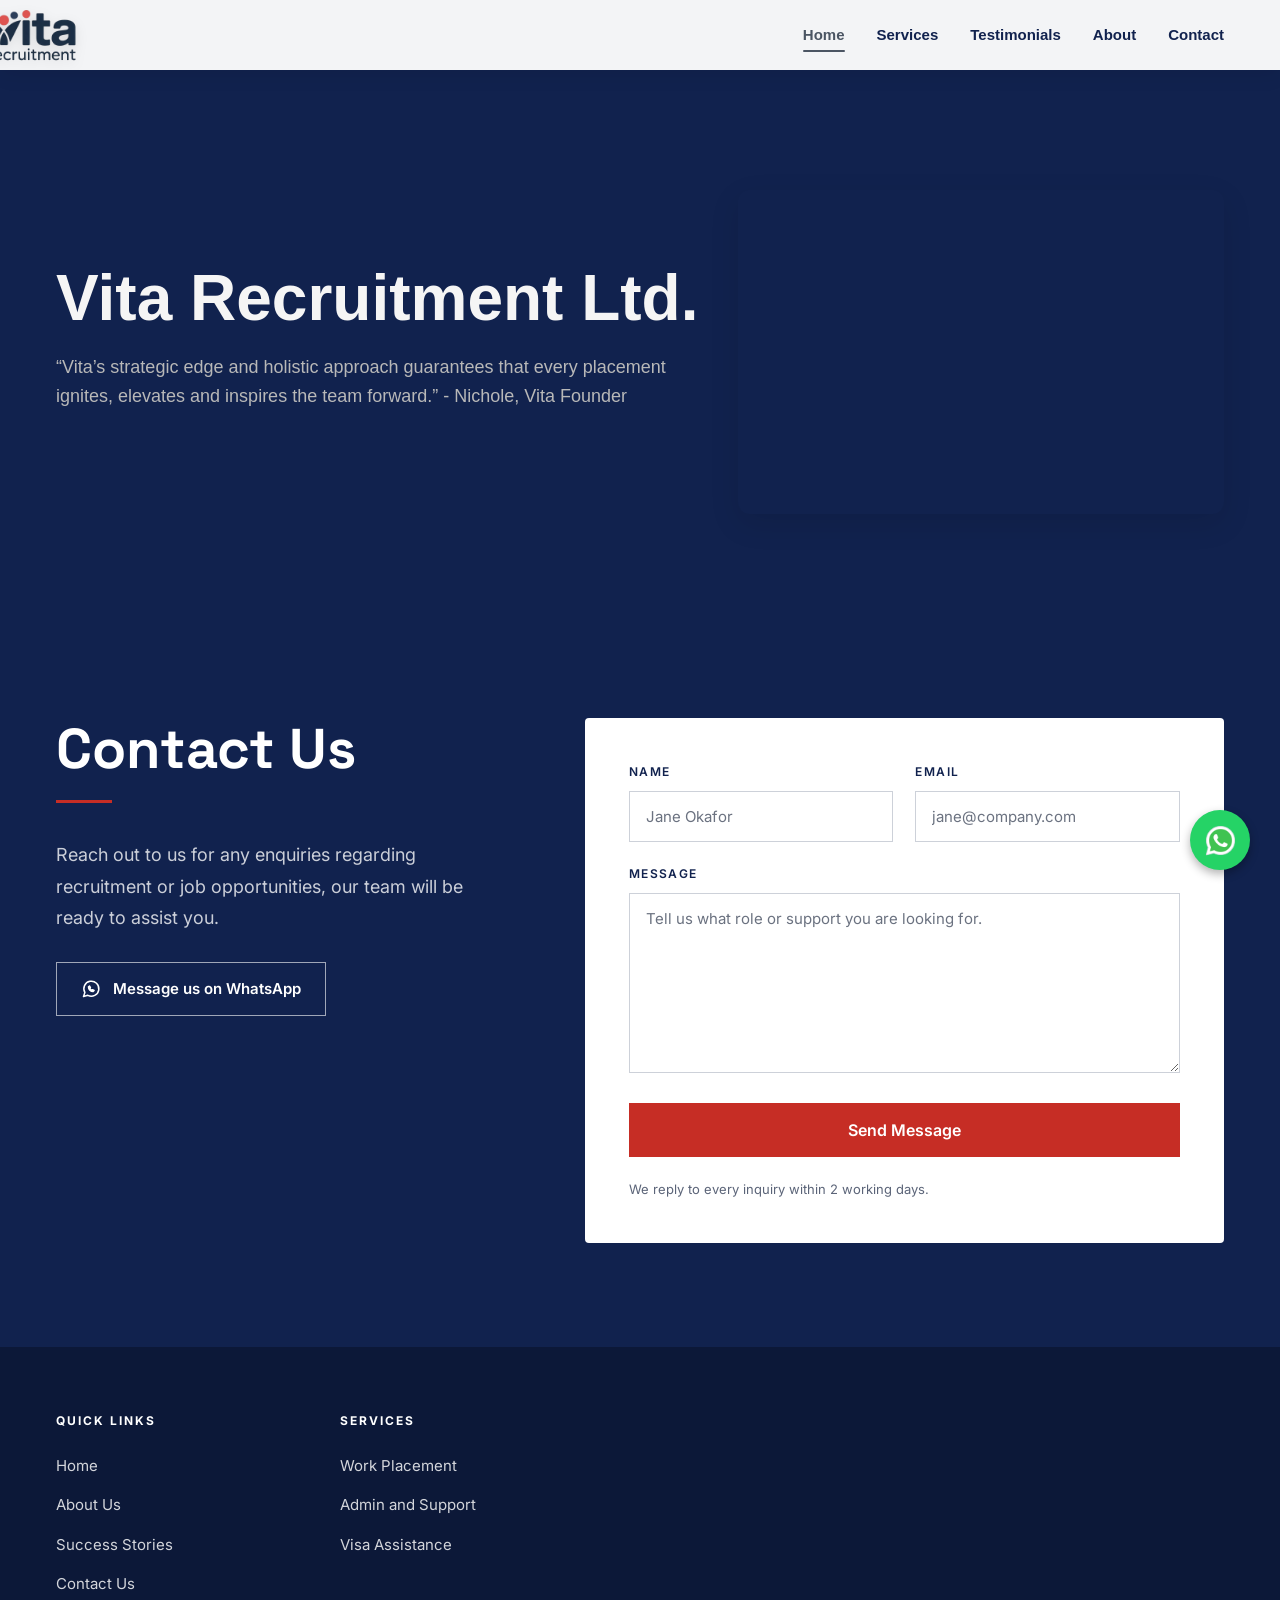
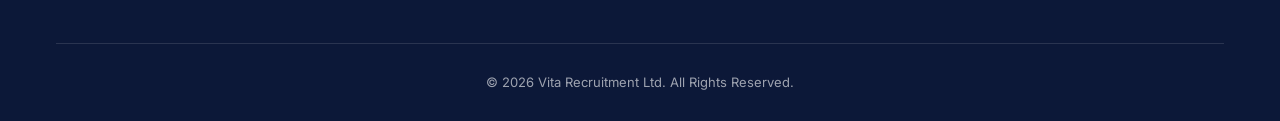
<file: index.html>
<!DOCTYPE html>
<html lang="en">

<head>
    <meta charset="UTF-8">
    <meta name="viewport" content="width=device-width, initial-scale=1.0">
    <title>Vita Recruitment | UK Talent Specialist</title>
    <meta name="description"
        content="Bridging the gap between UK businesses and top-tier talent. Expert recruitment solutions for Healthcare, Construction, and Office & Admin.">
    <link rel="preconnect" href="https://fonts.googleapis.com">
    <link rel="preconnect" href="https://fonts.gstatic.com" crossorigin>
    <link href="https://fonts.googleapis.com/css2?family=Inter:wght@400;500;600;700&family=Space+Grotesk:wght@500;600;700&display=swap"
        rel="stylesheet">
    <link rel="stylesheet" href="assets/styles/styles.css">
</head>

<body>
    <!-- Navigation Bar -->
    <nav class="navbar">
        <div class="nav-container">
            <div class="nav-logo">
                <a href="index.html">
                    <img src="assets/images/logo.png" alt="Vita Recruitment Logo">
                </a>
            </div>
            <div class="nav-toggle" id="navToggle">
                <span></span>
                <span></span>
                <span></span>
            </div>
            <ul class="nav-menu" id="navMenu">
                <li class="nav-item"><a href="index.html" class="nav-link">Home</a></li>
                <li class="nav-item"><a href="services.html" class="nav-link">Services</a></li>
                <li class="nav-item"><a href="testimonials.html" class="nav-link">Testimonials</a></li>
                <li class="nav-item"><a href="about.html" class="nav-link">About</a></li>
                <li class="nav-item"><a href="contact.html" class="nav-link">Contact</a></li>
            </ul>
        </div>
    </nav>

    <!-- New Hero Section -->
    <section class="hp-hero">
        <div class="container hp-hero-container">
            <div class="hp-hero-content">
                <h1>Vita <span class="accent-text">Recruitment Ltd.</span></h1>
                <p>“Vita’s strategic edge and holistic approach guarantees that every placement ignites, elevates and inspires the team forward.” - Nichole, Vita Founder</p>
            </div>
            <div class="hp-hero-image">
                <video autoplay loop muted playsinline>
                    <source src="assets/videos/testimonial2.mp4" type="video/mp4">
                    Your browser does not support the video tag.
                </video>

            </div>

        </div>
    </section>

    <!-- Services: 5-Step Recruitment Process
    <section class="hp-services">
        <div class="container">
            <div class="hp-services-head">
                <h2>Our 5-Step Recruitment Process</h2>
                <a href="#contact" class="hp-services-cta">Talk to our team</a>
            </div>
            <div class="hp-services-grid">
                <article class="hp-service-card">
                    <span class="hp-service-num">01</span>
                    <h3>Initial Consultation</h3>
                    <p>We consult with you to understand your specific needs, company culture, and job requirements. This foundation ensures we find the perfect cultural fit.</p>
                    <a href="#contact" class="hp-service-link">Enquire &rarr;</a>
                </article>
                <article class="hp-service-card">
                    <span class="hp-service-num">02</span>
                    <h3>Candidate Screening</h3>
                    <p>Our expert team sources and screens qualified candidates from our extensive network. We verify credentials, experience, and cultural alignment.</p>
                    <a href="#contact" class="hp-service-link">Enquire &rarr;</a>
                </article>
                <article class="hp-service-card">
                    <span class="hp-service-num">03</span>
                    <h3>Interviews &amp; Assessment</h3>
                    <p>Selected candidates participate in structured interviews and practical assessments. We conduct thorough background and reference checks.</p>
                    <a href="#contact" class="hp-service-link">Enquire &rarr;</a>
                </article>
                <article class="hp-service-card">
                    <span class="hp-service-num">04</span>
                    <h3>Job Offer &amp; Onboarding</h3>
                    <p>We facilitate offer and handle all paperwork, visa requirements, and contract terms. We ensure both parties are satisfied with the arrangement.</p>
                    <a href="#contact" class="hp-service-link">Enquire &rarr;</a>
                </article>
                <article class="hp-service-card">
                    <span class="hp-service-num">05</span>
                    <h3>Support</h3>
                    <p>We provide comprehensive support during the transition period, including cultural orientation, accommodation assistance, and ongoing mentorship.</p>
                    <a href="#contact" class="hp-service-link">Enquire &rarr;</a>
                </article>
            </div>
        </div>
    </section> -->

    <!-- Contacts Pre-Footer -->
    <section class="hp-contact" id="contact">
        <div class="container hp-contact-container">
            <div class="hp-contact-details">
                <h2>Contact Us</h2>
                <p>Reach out to us for any enquiries regarding recruitment or job opportunities, our team will be ready to assist you.</p>
                <a href="https://wa.me/447552883559" class="hp-wa-btn" target="_blank" rel="noopener noreferrer">
                    <svg width="20" height="20" viewBox="0 0 24 24" fill="none" stroke="currentColor" stroke-width="1.8"
                        stroke-linecap="round" stroke-linejoin="round" aria-hidden="true">
                        <path d="M3 21l1.65-4.8A9 9 0 1 1 8.2 19.6L3 21z" />
                        <path d="M9 9.5c0 3 2.5 5.5 5.5 5.5l1.2-1.2-1.9-1-.9.7c-1-.4-1.9-1.3-2.3-2.3l.7-.9-1-1.9L9 9.5z" />
                    </svg>
                    Message us on WhatsApp
                </a>
            </div>
            <div class="hp-contact-form-wrapper">
                <form class="hp-quick-form" id="hpQuickForm">
                    <div class="hp-form-row">
                        <div class="hp-field">
                            <label for="hpName">Name</label>
                            <input type="text" id="hpName" name="name" placeholder="Jane Okafor" required>
                        </div>
                        <div class="hp-field">
                            <label for="hpEmail">Email</label>
                            <input type="email" id="hpEmail" name="email" placeholder="jane@company.com" required>
                        </div>
                    </div>
                    <div class="hp-field">
                        <label for="hpMessage">Message</label>
                        <textarea id="hpMessage" name="message" rows="6"
                            placeholder="Tell us what role or support you are looking for." required></textarea>
                    </div>
                    <button type="submit" class="hp-submit">Send Message</button>
                    <p class="hp-form-note">We reply to every inquiry within 2 working days.</p>
                </form>
            </div>
        </div>
    </section>

    <!-- Footer -->
        <footer class="footer">
        <div class="container">
            <div class="footer-content">
                <div class="footer-section">
                    <h4>Quick Links</h4>
                    <ul>
                        <li><a href="index.html">Home</a></li>
                        <li><a href="about.html">About Us</a></li>
                        <li><a href="testimonials.html">Success Stories</a></li>
                        <li><a href="contact.html">Contact Us</a></li>
                    </ul>
                </div>

                <div class="footer-section">
                    <h4>Services</h4>
                    <ul>
                        <li><a href="services.html">Work Placement</a></li>
                        <li><a href="services.html">Admin and Support</a></li>
                        <li><a href="services.html">Visa Assistance</a></li>
                    </ul>
                </div>
            </div>

            <div class="footer-bottom">
                <p>&copy; 2026 Vita Recruitment Ltd. All Rights Reserved.</p>

            </div>
        </div>
    </footer>

    <!-- Floating WhatsApp Button -->
    <a href="https://wa.me/447552883559" class="whatsapp-button" target="_blank" rel="noopener noreferrer"
        title="Chat with us on WhatsApp">
        <img src="assets/images/whatsapp.webp" alt="WhatsApp">
    </a>

    <script src="script.js"></script>
</body>

</html>
</file>
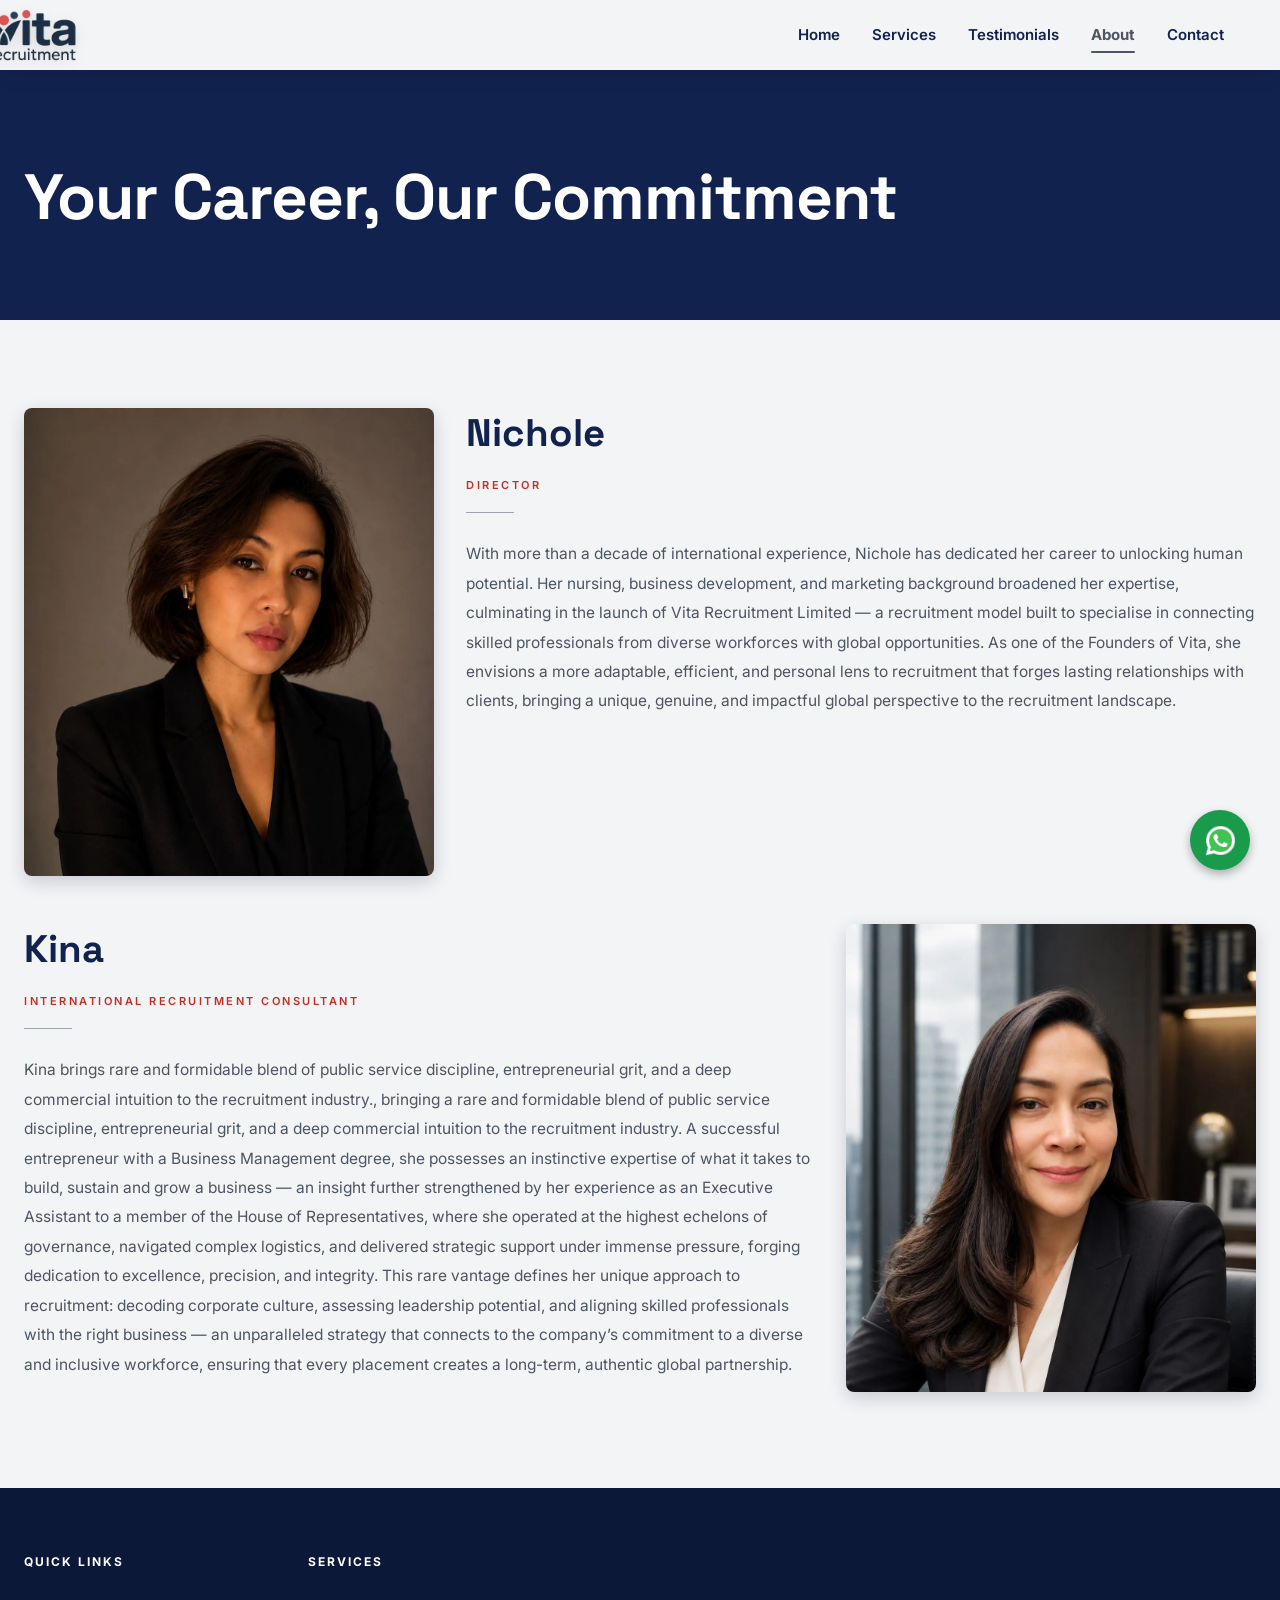
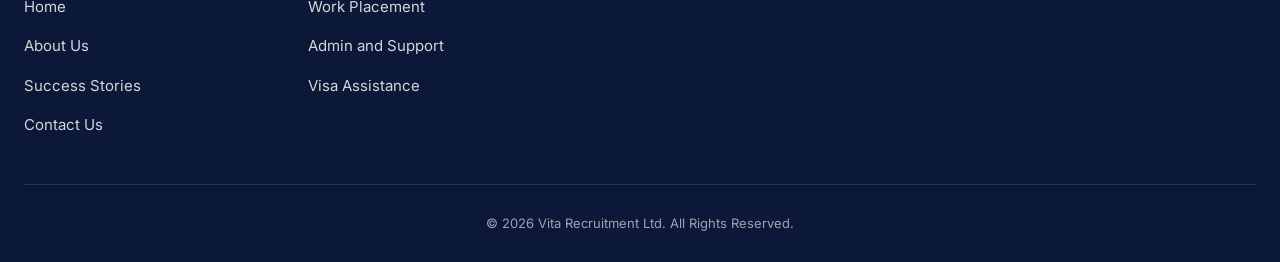
<file: about.html>
<!DOCTYPE html>
<html lang="en">

<head>
    <meta charset="UTF-8">
    <meta name="viewport" content="width=device-width, initial-scale=1.0">
    <title>About Us | Vita Recruitment</title>
    <meta name="description"
        content="Learn about Vita Recruitment's story, mission, and our 5-step recruitment process.">
    <link rel="stylesheet" href="assets/styles/styles.css">
    <link rel="stylesheet" href="assets/styles/contact.css">
    <link rel="stylesheet" href="assets/styles/team.css">
    <link rel="preconnect" href="https://fonts.googleapis.com">
    <link rel="preconnect" href="https://fonts.gstatic.com" crossorigin>
    <link href="https://fonts.googleapis.com/css2?family=Inter:wght@400;500;600;700&family=Space+Grotesk:wght@500;600;700&display=swap"
        rel="stylesheet">
</head>

<body class="ct-page ab-page">
    <!-- Navigation Bar -->
    <nav class="navbar">
        <div class="nav-container">
            <div class="nav-logo">
                <a href="index.html">
                    <img src="assets/images/logo.png" alt="Vita Recruitment Logo">
                </a>
            </div>
            <div class="nav-toggle" id="navToggle">
                <span></span>
                <span></span>
                <span></span>
            </div>
            <ul class="nav-menu" id="navMenu">
                <li class="nav-item"><a href="index.html" class="nav-link">Home</a></li>
                <li class="nav-item"><a href="services.html" class="nav-link">Services</a></li>
                <li class="nav-item"><a href="testimonials.html" class="nav-link">Testimonials</a></li>
                <li class="nav-item"><a href="about.html" class="nav-link">About</a></li>
                <li class="nav-item"><a href="contact.html" class="nav-link">Contact</a></li>
            </ul>
        </div>
    </nav>

    <!-- About Header -->
    <section class="about-header">
        <div class="container">
            <h1>Your Career, Our Commitment</h1>
        </div>
    </section>
    <!-- Real Team Section -->
    <section class="team-section">
        <div class="container">
            <!-- Nichole Card -->
            <div class="team-grid">
                <div class="team-card">
                    <div class="team-img-wrapper">
                        <img src="assets/images/Nichole.webp" alt="Nichole — Founder, Vita Recruitment">
                    </div>
                    <div class="team-info">
                        <h3>Nichole</h3>
                        <span class="team-role-title">Director</span>
                        <p class="team-role">With more than a decade of international experience, Nichole has dedicated
                            her career to unlocking human potential. Her nursing, business development, and marketing
                            background broadened her expertise, culminating in the launch of Vita Recruitment Limited —
                            a recruitment model built to specialise in connecting skilled professionals from diverse
                            workforces with global opportunities. As one of the Founders of Vita, she envisions a more
                            adaptable, efficient, and personal lens to recruitment that forges lasting relationships
                            with clients, bringing a unique, genuine, and impactful global perspective to the
                            recruitment landscape.</p>
                    </div>
                </div>
            </div>

            <!-- Kina Card -->
            <div class="team-grid">
                <div class="team-card team-card--reverse">
                    <div class="team-img-wrapper">
                        <img src="assets/images/Kina.webp" alt="Kina — Co-Founder, Vita Recruitment">
                    </div>
                    <div class="team-info">
                        <h3>Kina</h3>
                        <span class="team-role-title">International Recruitment Consultant</span>
                        <p class="team-role">Kina brings rare and formidable blend of public service discipline, entrepreneurial grit, and a deep commercial intuition to the recruitment industry., bringing a rare and formidable blend of public service discipline, entrepreneurial grit, and a deep commercial intuition to the recruitment industry. A successful entrepreneur with a Business Management degree, she possesses an instinctive expertise of what it takes to build, sustain and grow a business — an insight further strengthened by her experience as an Executive Assistant to a member of the House of Representatives, where she operated at the highest echelons of governance, navigated complex logistics, and delivered strategic support under immense pressure, forging dedication to excellence, precision, and integrity. This rare vantage defines her unique approach to recruitment: decoding corporate culture, assessing leadership potential, and aligning skilled professionals with the right business — an unparalleled strategy that connects to the company’s commitment to a diverse and inclusive workforce, ensuring that every placement creates a long-term, authentic global partnership.</p>
                    </div>
                </div>
            </div>

        </div>
    </section>

    <!-- Footer -->
    <footer class="footer">
        <div class="container">
            <div class="footer-content">
                <div class="footer-section">
                    <h4>Quick Links</h4>
                    <ul>
                        <li><a href="index.html">Home</a></li>
                        <li><a href="about.html">About Us</a></li>
                        <li><a href="testimonials.html">Success Stories</a></li>
                        <li><a href="contact.html">Contact Us</a></li>
                    </ul>
                </div>

                <div class="footer-section">
                    <h4>Services</h4>
                    <ul>
                        <li><a href="services.html">Work Placement</a></li>
                        <li><a href="services.html">Admin and Support</a></li>
                        <li><a href="services.html">Visa Assistance</a></li>
                    </ul>
                </div>
            </div>

            <div class="footer-bottom">
                <p>&copy; 2026 Vita Recruitment Ltd. All Rights Reserved.</p>

            </div>
        </div>
    </footer>

    <!-- Floating WhatsApp Button -->
    <a href="https://wa.me/447552883559" class="whatsapp-button" target="_blank" rel="noopener noreferrer"
        title="Chat with us on WhatsApp">
        <img src="assets/images/whatsapp.webp" alt="WhatsApp">
    </a>


    <script src="script.js"></script>
</body>

</html>
</file>
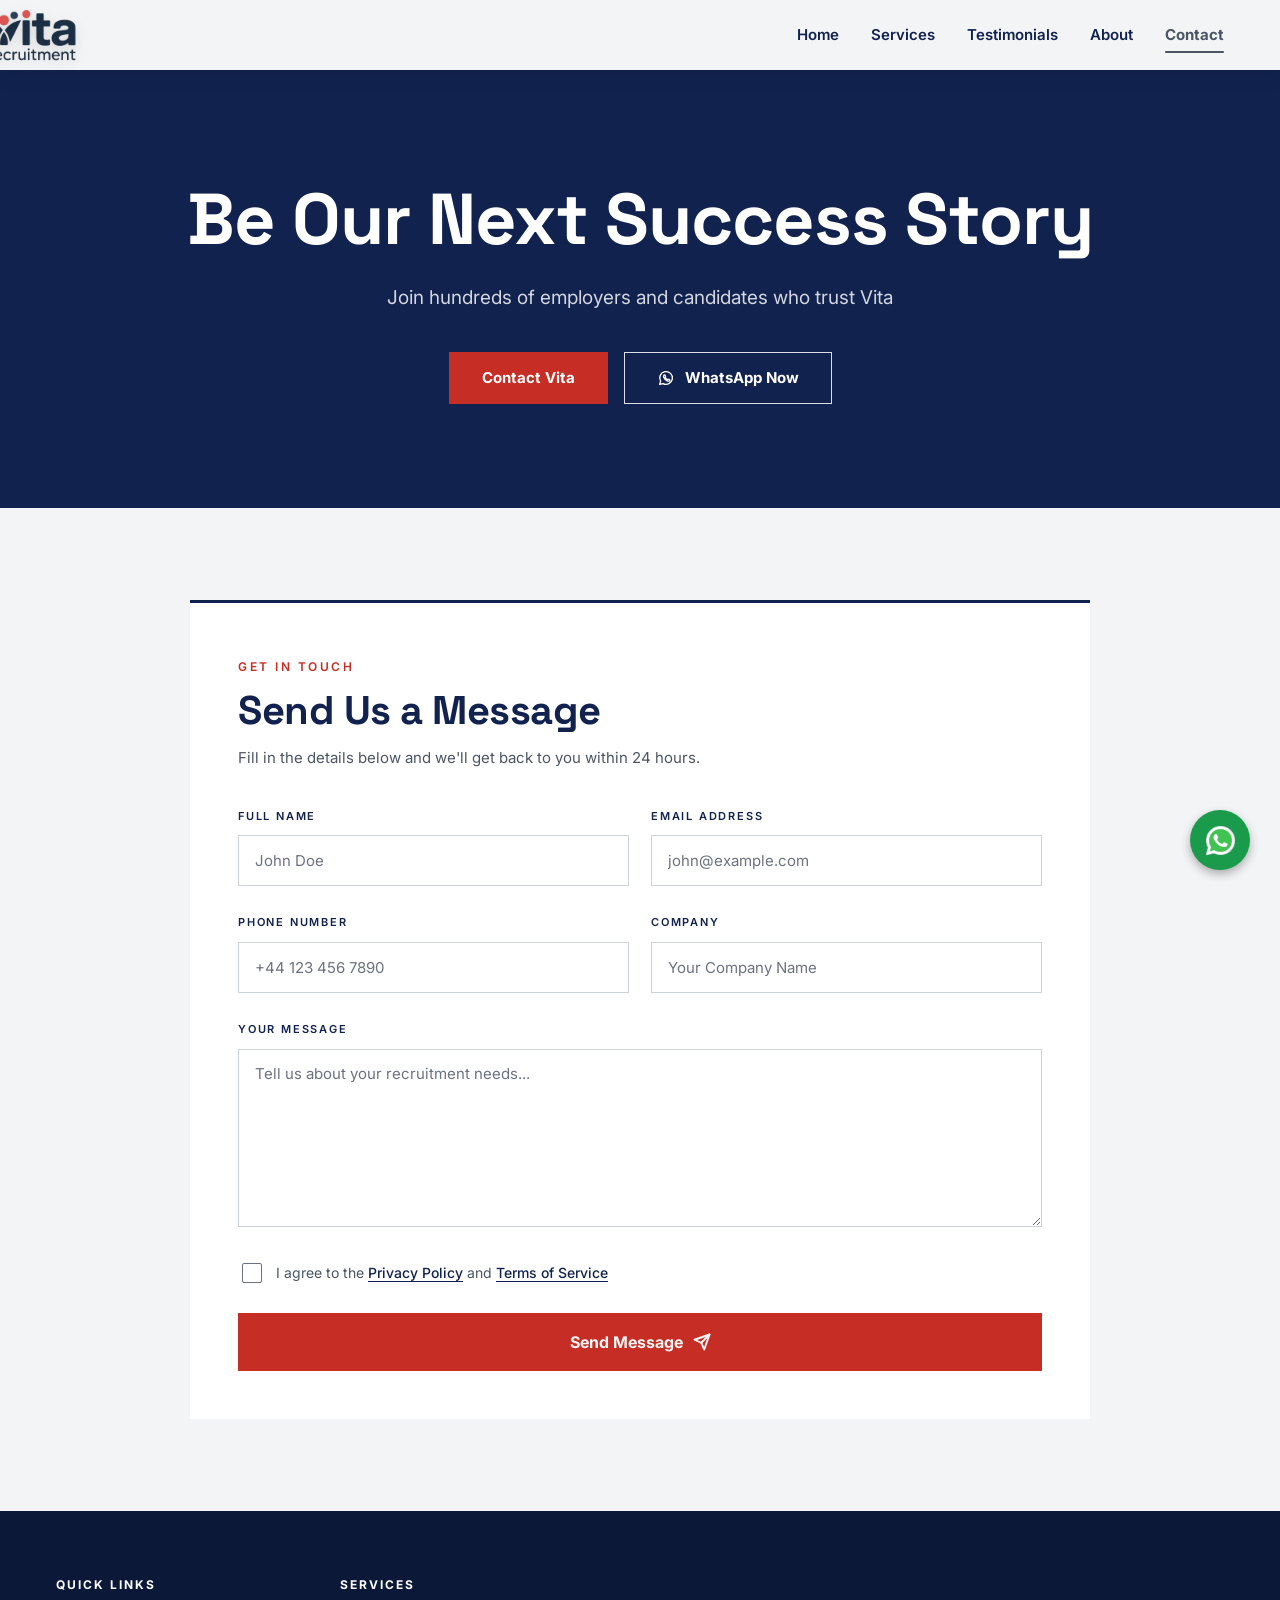
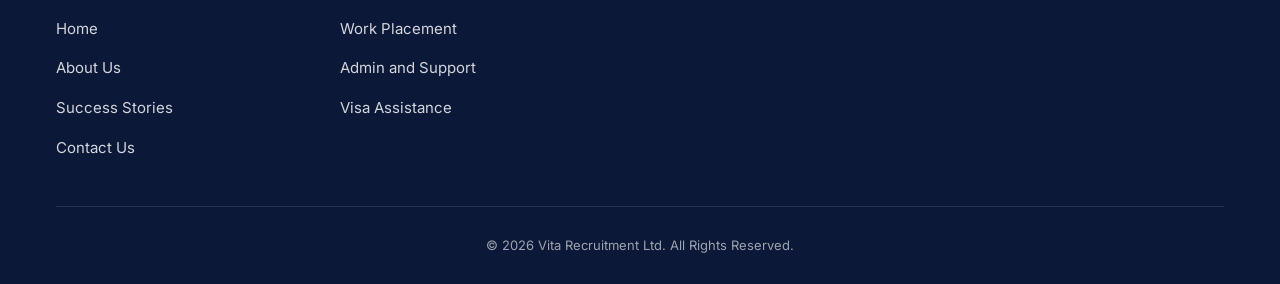
<file: contact.html>
<!DOCTYPE html>
<html lang="en">

<head>
    <meta charset="UTF-8">
    <meta name="viewport" content="width=device-width, initial-scale=1.0">
    <title>Contact Us | Vita Recruitment</title>
    <meta name="description"
        content="Get in touch with Vita Recruitment. Contact us via WhatsApp, email, or our contact form for inquiries and support.">
    <link rel="stylesheet" href="assets/styles/styles.css">
    <link rel="stylesheet" href="assets/styles/contact.css">
    <link rel="preconnect" href="https://fonts.googleapis.com">
    <link rel="preconnect" href="https://fonts.gstatic.com" crossorigin>
    <link href="https://fonts.googleapis.com/css2?family=Inter:wght@400;500;600;700&family=Space+Grotesk:wght@500;600;700&display=swap"
        rel="stylesheet">
</head>

<body class="ct-page">
    <!-- Navigation Bar -->
    <nav class="navbar">
        <div class="nav-container">
            <div class="nav-logo">
                <a href="index.html">
                    <img src="assets/images/logo.png" alt="Vita Recruitment Logo">
                </a>
            </div>
            <div class="nav-toggle" id="navToggle">
                <span></span>
                <span></span>
                <span></span>
            </div>
            <ul class="nav-menu" id="navMenu">
                <li class="nav-item"><a href="index.html" class="nav-link">Home</a></li>
                <li class="nav-item"><a href="services.html" class="nav-link">Services</a></li>
                <li class="nav-item"><a href="testimonials.html" class="nav-link">Testimonials</a></li>
                <li class="nav-item"><a href="about.html" class="nav-link">About</a></li>
                <li class="nav-item"><a href="contact.html" class="nav-link">Contact</a></li>
            </ul>
        </div>
    </nav>

    <!-- HERO -->
    <section class="ct-hero2">
        <div class="container">
            <!-- <span class="ct-eyebrow">Contact</span> -->
            <h1 class="ct-hero2__title">Be Our Next Success Story</h1>
            <p class="ct-hero2__desc">Join hundreds of employers and candidates who trust Vita</p>
            <div class="ct-hero2__buttons">
                <a href="#get-in-touch" class="ct-btn ct-btn--primary">Contact Vita</a>
                <a href="https://wa.me/447552883559" class="ct-btn ct-btn--outline" target="_blank"
                    rel="noopener noreferrer">
                    <svg width="18" height="18" viewBox="0 0 24 24" fill="none" stroke="currentColor"
                        stroke-width="1.8" stroke-linecap="round" stroke-linejoin="round" aria-hidden="true">
                        <path d="M3.5 20.5l1.3-4.2A8.5 8.5 0 1 1 8 19.4l-4.5 1.1z" />
                        <path
                            d="M9 8.6c.2-.5.5-.6.8-.6h.5c.2 0 .4.1.5.4l.7 1.6c.1.2 0 .5-.1.7l-.5.6c.6 1.2 1.6 2.2 2.8 2.8l.6-.5c.2-.2.5-.2.7-.1l1.6.7c.3.1.4.3.4.5v.5c0 .3-.1.6-.6.8-.6.3-1.6.4-2.9-.2a9 9 0 0 1-4.4-4.4c-.6-1.3-.5-2.3-.1-2.8z" />
                    </svg>
                    WhatsApp Now
                </a>
            </div>
        </div>
    </section>

    <!-- PLATFORM CARDS
    <section class="ct-platforms">
        <div class="container">
            <div class="ct-section-head">
                <span class="ct-section-label">Reach Out</span>
                <h2>Connect With Us</h2>
                <p>Reach us on your preferred platform — we're everywhere you are.</p>
            </div>
            <div class="ct-platforms__grid">
                <a href="https://wa.me/447552883559" class="ct-pcard ct-pcard--wa" target="_blank"
                    rel="noopener noreferrer" id="platform-whatsapp">
                    <div class="ct-pcard__glow"></div>
                    <div class="ct-pcard__icon"><img src="assets/images/whatsapp.webp" alt="WhatsApp"></div>
                    <h3>WhatsApp</h3>
                    <p>Instant chat support, available 24/7 for quick replies.</p>
                    <span class="ct-pcard__cta">Start Chat <svg width="16" height="16" viewBox="0 0 24 24" fill="none"
                            stroke="currentColor" stroke-width="2.5" stroke-linecap="round" stroke-linejoin="round">
                            <line x1="5" y1="12" x2="19" y2="12" />
                            <polyline points="12 5 19 12 12 19" />
                        </svg></span>
                </a>
                <a href="https://www.facebook.com/share/1CGGW1z5o8/?mibextid=wwXIfr" class="ct-pcard ct-pcard--fb"
                    target="_blank" rel="noopener noreferrer" id="platform-facebook">
                    <div class="ct-pcard__glow"></div>
                    <div class="ct-pcard__icon"><img src="assets/images/facebook.webp" alt="Facebook"></div>
                    <h3>Facebook</h3>
                    <p>Follow us for updates, news, and recruitment tips.</p>
                    <span class="ct-pcard__cta">Visit Page <svg width="16" height="16" viewBox="0 0 24 24" fill="none"
                            stroke="currentColor" stroke-width="2.5" stroke-linecap="round" stroke-linejoin="round">
                            <line x1="5" y1="12" x2="19" y2="12" />
                            <polyline points="12 5 19 12 12 19" />
                        </svg></span>
                </a>
                <a href="https://www.instagram.com/nichole_potts_?igsh=MXNzeXNrZG44Znc4ZA%3D%3D&utm_source=qr"
                    class="ct-pcard ct-pcard--ig" target="_blank" rel="noopener noreferrer" id="platform-instagram">
                    <div class="ct-pcard__glow"></div>
                    <div class="ct-pcard__icon"><img src="assets/images/instagram.webp" alt="Instagram"></div>
                    <h3>Instagram</h3>
                    <p>Behind-the-scenes content and success stories.</p>
                    <span class="ct-pcard__cta">Follow Us <svg width="16" height="16" viewBox="0 0 24 24" fill="none"
                            stroke="currentColor" stroke-width="2.5" stroke-linecap="round" stroke-linejoin="round">
                            <line x1="5" y1="12" x2="19" y2="12" />
                            <polyline points="12 5 19 12 12 19" />
                        </svg></span>
                </a>
                <a href="mailto:nichole@vitarecruitment.ltd" class="ct-pcard ct-pcard--em" id="platform-email">
                    <div class="ct-pcard__glow"></div>
                    <div class="ct-pcard__icon"><img src="assets/images/email.webp" alt="Email"></div>
                    <h3>Email</h3>
                    <p>Send a detailed inquiry — we reply within 24 hours.</p>
                    <span class="ct-pcard__cta">Send Email <svg width="16" height="16" viewBox="0 0 24 24" fill="none"
                            stroke="currentColor" stroke-width="2.5" stroke-linecap="round" stroke-linejoin="round">
                            <line x1="5" y1="12" x2="19" y2="12" />
                            <polyline points="12 5 19 12 12 19" />
                        </svg></span>
                </a>
                <a href="https://www.linkedin.com/company/vitarecruitment" class="ct-pcard ct-pcard--li" target="_blank"
                    rel="noopener noreferrer" id="platform-linkedin">
                    <div class="ct-pcard__glow"></div>
                    <div class="ct-pcard__icon"><img src="assets/images/linkedin.webp" alt="LinkedIn"></div>
                    <h3>LinkedIn</h3>
                    <p>Professional networking and career opportunities.</p>
                    <span class="ct-pcard__cta">Connect <svg width="16" height="16" viewBox="0 0 24 24" fill="none"
                            stroke="currentColor" stroke-width="2.5" stroke-linecap="round" stroke-linejoin="round">
                            <line x1="5" y1="12" x2="19" y2="12" />
                            <polyline points="12 5 19 12 12 19" />
                        </svg></span>
                </a>
            </div>
        </div>
    </section> -->

    <!-- MAIN: FORM + OFFICES -->
    <section class="ct-main">
        <div class="container">
            <div class="ct-main__grid">
                <!-- LEFT: FORM -->
                <div class="ct-form-wrap" id="get-in-touch">
                    <div class="ct-form-wrap__head">
                        <span class="ct-section-label">Get In Touch</span>
                        <h2>Send Us a Message</h2>
                        <p>Fill in the details below and we'll get back to you within 24 hours.</p>
                    </div>
                    <form class="ct-form" id="contactForm">
                        <!-- Web3Forms (free, no backend needed): sends every submission straight to
                             rana.usama.akbar@gmail.com. Get your own free Access Key at
                             https://web3forms.com (just enter that email — no signup/password, no card)
                             and paste it below in place of YOUR_WEB3FORMS_ACCESS_KEY. -->
                        <input type="hidden" name="access_key" value="YOUR_WEB3FORMS_ACCESS_KEY">
                        <input type="hidden" name="subject" value="New enquiry from Vita Recruitment website">
                        <input type="hidden" name="from_name" value="Vita Recruitment Website">
                        <!-- Honeypot spam trap: must stay empty and hidden, bots tend to fill every field -->
                        <input type="checkbox" name="botcheck" class="ct-form__honeypot" tabindex="-1" autocomplete="off">
                        <div class="ct-form__row">
                            <div class="ct-form__group">
                                <label for="name">Full Name</label>
                                <input type="text" id="name" name="name" required placeholder="John Doe">
                            </div>
                            <div class="ct-form__group">
                                <label for="email">Email Address</label>
                                <input type="email" id="email" name="email" required placeholder="john@example.com">
                            </div>
                        </div>
                        <div class="ct-form__row">
                            <div class="ct-form__group">
                                <label for="phone">Phone Number</label>
                                <input type="tel" id="phone" name="phone" required placeholder="+44 123 456 7890">
                            </div>
                            <div class="ct-form__group">
                                <label for="company">Company</label>
                                <input type="text" id="company" name="company" placeholder="Your Company Name">
                            </div>
                        </div>
                        <div class="ct-form__group">
                            <label for="message">Your Message</label>
                            <textarea id="message" name="message" rows="5" required
                                placeholder="Tell us about your recruitment needs..."></textarea>
                        </div>
                        <div class="ct-form__check">
                            <input type="checkbox" id="privacy" name="privacy" required>
                            <label for="privacy">I agree to the <a href="#">Privacy Policy</a> and <a href="#">Terms of
                                    Service</a></label>
                        </div>
                        <button type="submit" class="ct-form__btn">
                            <span>Send Message</span>
                            <svg width="18" height="18" viewBox="0 0 24 24" fill="none" stroke="currentColor"
                                stroke-width="2.5" stroke-linecap="round" stroke-linejoin="round">
                                <line x1="22" y1="2" x2="11" y2="13" />
                                <polygon points="22 2 15 22 11 13 2 9 22 2" />
                            </svg>
                        </button>
                        <div class="ct-form__success" id="formSuccess">
                            <svg width="24" height="24" viewBox="0 0 24 24" fill="none" stroke="currentColor"
                                stroke-width="2.5">
                                <circle cx="12" cy="12" r="10" />
                                <polyline points="20 6 9 17 4 12" />
                            </svg>
                            <p>Thank you! We'll be in touch within 24 hours.</p>
                        </div>
                    </form>
                </div>
            </div>
        </div>
    </section>

    <!-- Footer -->
    <footer class="footer">
        <div class="container">
            <div class="footer-content">
                <div class="footer-section">
                    <h4>Quick Links</h4>
                    <ul>
                        <li><a href="index.html">Home</a></li>
                        <li><a href="about.html">About Us</a></li>
                        <li><a href="testimonials.html">Success Stories</a></li>
                        <li><a href="contact.html">Contact Us</a></li>
                    </ul>
                </div>

                <div class="footer-section">
                    <h4>Services</h4>
                    <ul>
                        <li><a href="services.html">Work Placement</a></li>
                        <li><a href="services.html">Admin and Support</a></li>
                        <li><a href="services.html">Visa Assistance</a></li>
                    </ul>
                </div>
            </div>

            <div class="footer-bottom">
                <p>&copy; 2026 Vita Recruitment Ltd. All Rights Reserved.</p>

            </div>
        </div>
    </footer>

    <!-- Floating WhatsApp -->
    <a href="https://wa.me/447552883559" class="whatsapp-button" target="_blank" rel="noopener noreferrer"
        title="Chat with us on WhatsApp">
        <img src="assets/images/whatsapp.webp" alt="WhatsApp">
    </a>


    <script src="script.js"></script>
    <script>
        // Form submit — sends the message via Web3Forms (free third-party email relay,
        // https://web3forms.com) straight to the inbox tied to the Access Key above.
        document.getElementById('contactForm')?.addEventListener('submit', function (e) {
            e.preventDefault();
            const form = this;
            const btn = form.querySelector('.ct-form__btn');
            const btnLabel = btn.querySelector('span');
            const success = document.getElementById('formSuccess');
            const originalLabel = btnLabel.textContent;

            // Honeypot: if this hidden field got filled in, silently drop the submission
            if (form.botcheck && form.botcheck.checked) {
                form.reset();
                return;
            }

            btn.disabled = true;
            btnLabel.textContent = 'Sending...';

            fetch('https://api.web3forms.com/submit', {
                method: 'POST',
                headers: { 'Accept': 'application/json' },
                body: new FormData(form)
            })
                .then(res => res.json())
                .then(result => {
                    if (result.success) {
                        btn.style.display = 'none';
                        success.classList.add('visible');
                        form.reset();
                    } else {
                        throw new Error(result.message || 'Submission failed');
                    }
                })
                .catch(() => {
                    btn.disabled = false;
                    btnLabel.textContent = originalLabel;
                    alert("Sorry, your message couldn't be sent right now. Please try again or reach us on WhatsApp.");
                });
        });
    </script>
</body>

</html>

                <!-- RIGHT: OFFICES (hidden)
                <div class="ct-offices">
                    <div class="ct-office-card">
                        <div class="ct-office-card__header">
                            <div class="ct-office-card__flag"><img src="assets/images/UK.webp" alt="UK"
                                    style="width:38px;height:auto;"></div>
                            <div>
                                <h3>UK Office</h3>
                                <span class="ct-office-card__status ct-office-card__status--open">● Open Now</span>
                            </div>
                        </div>
                        <ul>
                            <li><svg width="15" height="15" viewBox="0 0 24 24" fill="none" stroke="currentColor"
                                    stroke-width="2" stroke-linecap="round" stroke-linejoin="round">
                                    <path d="M21 10c0 7-9 13-9 13s-9-6-9-13a9 9 0 0118 0z" />
                                    <circle cx="12" cy="10" r="3" />
                                </svg>123 High Street, London, SW1A 1AA</li>
                            <li><svg width="15" height="15" viewBox="0 0 24 24" fill="none" stroke="currentColor"
                                    stroke-width="2" stroke-linecap="round" stroke-linejoin="round">
                                    <path
                                        d="M22 16.92v3a2 2 0 01-2.18 2 19.79 19.79 0 01-8.63-3.07 19.5 19.5 0 01-6-6A19.79 19.79 0 012.12 4.18 2 2 0 014.11 2h3a2 2 0 012 1.72c.127.96.361 1.903.7 2.81a2 2 0 01-.45 2.11L8.09 9.91a16 16 0 006 6l1.27-1.27a2 2 0 012.11-.45c.907.339 1.85.573 2.81.7A2 2 0 0122 16.92z" />
                                </svg>+44 (0) 123 456 7890</li>
                            <li><svg width="15" height="15" viewBox="0 0 24 24" fill="none" stroke="currentColor"
                                    stroke-width="2" stroke-linecap="round" stroke-linejoin="round">
                                    <path
                                        d="M4 4h16c1.1 0 2 .9 2 2v12c0 1.1-.9 2-2 2H4c-1.1 0-2-.9-2-2V6c0-1.1.9-2 2-2z" />
                                    <polyline points="22,6 12,13 2,6" />
                                </svg>nichole@vitarecruitment.ltd</li>
                            <li><svg width="15" height="15" viewBox="0 0 24 24" fill="none" stroke="currentColor"
                                    stroke-width="2" stroke-linecap="round" stroke-linejoin="round">
                                    <circle cx="12" cy="12" r="10" />
                                    <polyline points="12 6 12 12 16 14" />
                                </svg>Mon–Fri &nbsp;9 AM – 6 PM GMT</li>
                        </ul>
                    </div>

                    <div class="ct-office-card">
                        <div class="ct-office-card__header">
                            <div class="ct-office-card__flag"><img src="assets/images/France.png" alt="France"
                                    style="width:34px;height:auto;"></div>
                            <div>
                                <h3>France Office</h3>
                                <span class="ct-office-card__status">● Mon–Fri 8 AM – 5 PM CET</span>
                            </div>
                        </div>
                        <ul>
                            <li><svg width="15" height="15" viewBox="0 0 24 24" fill="none" stroke="currentColor"
                                    stroke-width="2" stroke-linecap="round" stroke-linejoin="round">
                                    <path d="M21 10c0 7-9 13-9 13s-9-6-9-13a9 9 0 0118 0z" />
                                    <circle cx="12" cy="10" r="3" />
                                </svg>Paris Recruitment Center, Paris</li>
                            <li><svg width="15" height="15" viewBox="0 0 24 24" fill="none" stroke="currentColor"
                                    stroke-width="2" stroke-linecap="round" stroke-linejoin="round">
                                    <path
                                        d="M22 16.92v3a2 2 0 01-2.18 2 19.79 19.79 0 01-8.63-3.07 19.5 19.5 0 01-6-6A19.79 19.79 0 012.12 4.18 2 2 0 014.11 2h3a2 2 0 012 1.72c.127.96.361 1.903.7 2.81a2 2 0 01-.45 2.11L8.09 9.91a16 16 0 006 6l1.27-1.27a2 2 0 012.11-.45c.907.339 1.85.573 2.81.7A2 2 0 0122 16.92z" />
                                </svg>+33 (0) 1 2345 6789</li>
                            <li><svg width="15" height="15" viewBox="0 0 24 24" fill="none" stroke="currentColor"
                                    stroke-width="2" stroke-linecap="round" stroke-linejoin="round">
                                    <path
                                        d="M4 4h16c1.1 0 2 .9 2 2v12c0 1.1-.9 2-2 2H4c-1.1 0-2-.9-2-2V6c0-1.1.9-2 2-2z" />
                                    <polyline points="22,6 12,13 2,6" />
                                </svg>nichole@vitarecruitment.ltd</li>
                        </ul>
                    </div>
                </div> -->
</file>
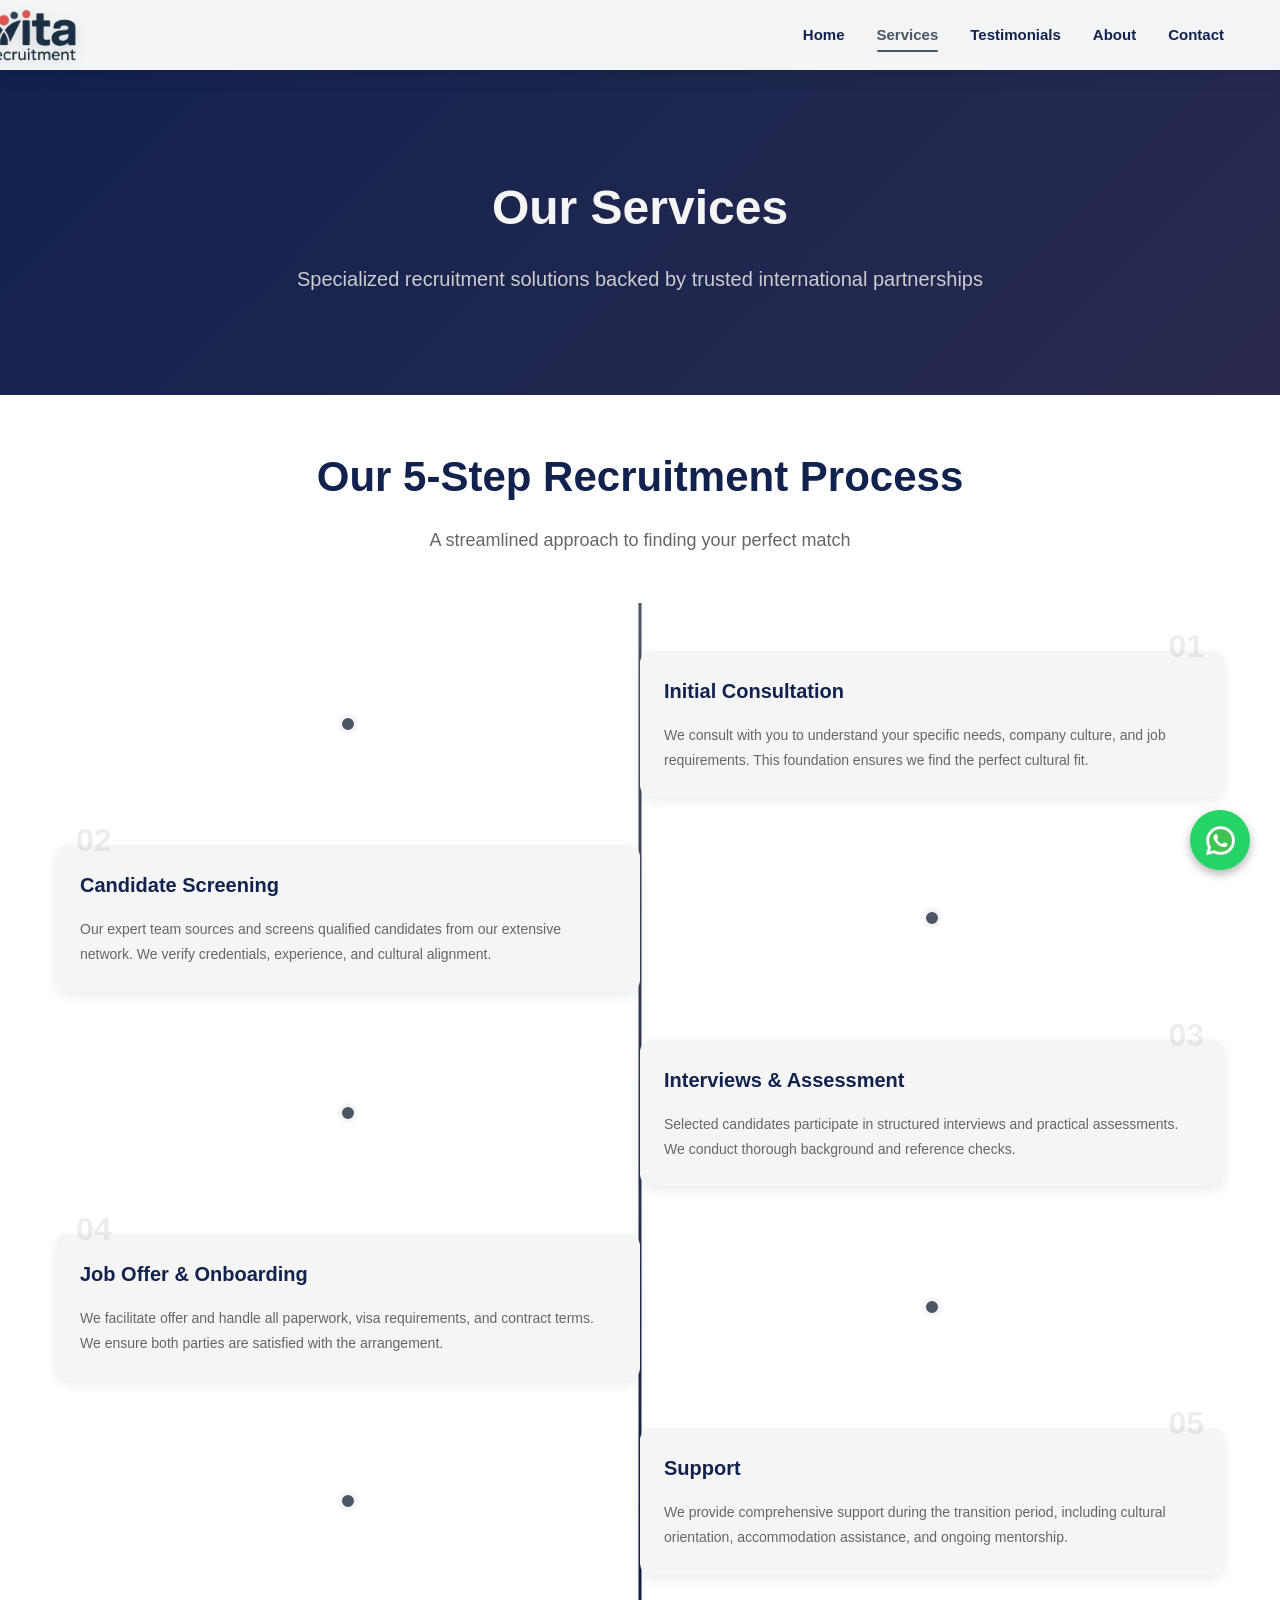
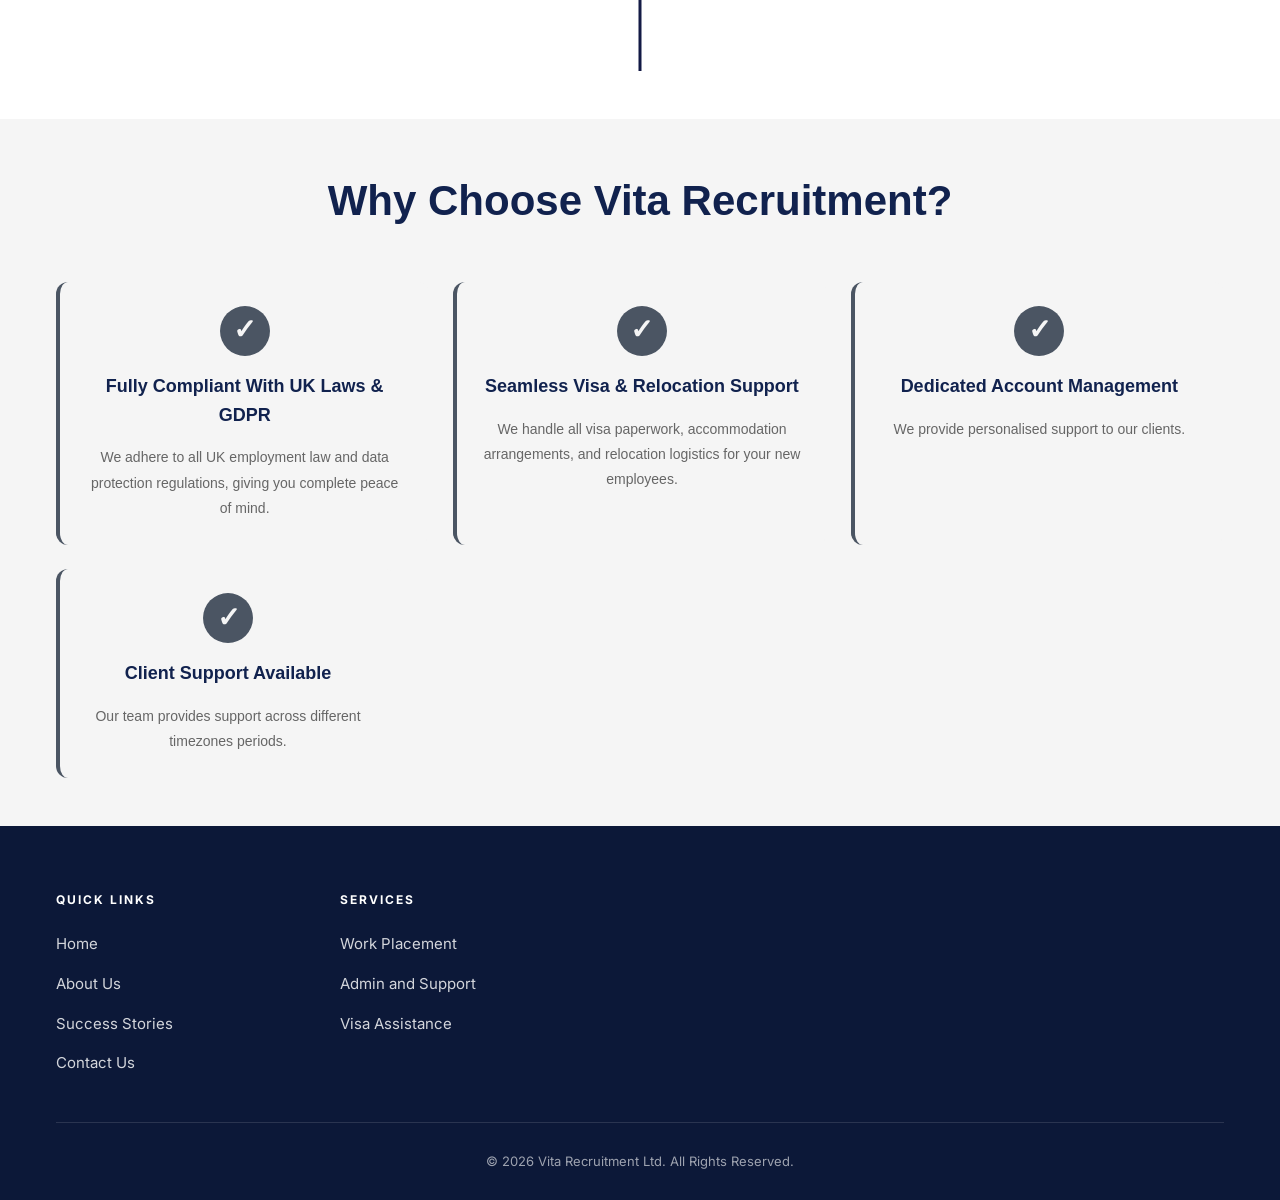
<file: services.html>
<!DOCTYPE html>
<html lang="en">

<head>
    <meta charset="UTF-8">
    <meta name="viewport" content="width=device-width, initial-scale=1.0">
    <title>Services & Partners | Vita Recruitment</title>
    <meta name="description"
        content="Explore our specialized recruitment services and trusted partners across Healthcare, Construction, and Office & Admin sectors.">
    <link rel="preconnect" href="https://fonts.googleapis.com">
    <link rel="preconnect" href="https://fonts.gstatic.com" crossorigin>
    <link href="https://fonts.googleapis.com/css2?family=Inter:wght@400;500;600;700&family=Space+Grotesk:wght@500;600;700&display=swap"
        rel="stylesheet">
    <link rel="stylesheet" href="assets/styles/styles.css">
</head>

<body>
    <!-- Navigation Bar -->
    <nav class="navbar">
        <div class="nav-container">
            <div class="nav-logo">
                <a href="index.html">
                    <img src="assets/images/logo.png" alt="Vita Recruitment Logo">
                </a>
            </div>
            <div class="nav-toggle" id="navToggle">
                <span></span>
                <span></span>
                <span></span>
            </div>
            <ul class="nav-menu" id="navMenu">
                <li class="nav-item"><a href="index.html" class="nav-link">Home</a></li>
                <li class="nav-item"><a href="services.html" class="nav-link">Services</a></li>
                <li class="nav-item"><a href="testimonials.html" class="nav-link">Testimonials</a></li>
                <li class="nav-item"><a href="about.html" class="nav-link">About</a></li>
                <li class="nav-item"><a href="contact.html" class="nav-link">Contact</a></li>
            </ul>
        </div>
    </nav>

    <!-- Services Header -->
    <section class="services-header">
        <div class="container">
            <h1>Our Services</h1>
            <p>Specialized recruitment solutions backed by trusted international partnerships</p>
        </div>
    </section>

    <!-- Services Detail Cards -->
    <!-- Timeline Section -->
    <section class="timeline-section">
        <div class="container">
            <h2>Our 5-Step Recruitment Process</h2>
            <p class="section-subtitle">A streamlined approach to finding your perfect match</p>

            <div class="timeline">
                <div class="timeline-item">
                    <div class="timeline-marker">
                        <div class="timeline-dot"></div>
                    </div>
                    <div class="timeline-content">
                        <h3>Initial Consultation</h3>
                        <p>We consult with you to understand your specific needs, company culture, and job requirements.
                            This foundation ensures we find the perfect cultural fit.</p>
                        <div class="timeline-number">01</div>
                    </div>
                </div>

                <div class="timeline-item">
                    <div class="timeline-marker">
                        <div class="timeline-dot"></div>
                    </div>
                    <div class="timeline-content">
                        <h3>Candidate Screening</h3>
                        <p>Our expert team sources and screens qualified candidates from our extensive network. We
                            verify credentials, experience, and cultural alignment.</p>
                        <div class="timeline-number">02</div>
                    </div>
                </div>

                <div class="timeline-item">
                    <div class="timeline-marker">
                        <div class="timeline-dot"></div>
                    </div>
                    <div class="timeline-content">
                        <h3>Interviews & Assessment</h3>
                        <p>Selected candidates participate in structured interviews and practical assessments. We
                            conduct thorough background and reference checks.</p>
                        <div class="timeline-number">03</div>
                    </div>
                </div>

                <div class="timeline-item">
                    <div class="timeline-marker">
                        <div class="timeline-dot"></div>
                    </div>
                    <div class="timeline-content">
                        <h3>Job Offer & Onboarding</h3>
                        <p>We facilitate offer and handle all paperwork, visa requirements, and contract terms.
                            We ensure both parties are satisfied with the arrangement.</p>
                        <div class="timeline-number">04</div>
                    </div>
                </div>

                <div class="timeline-item">
                    <div class="timeline-marker">
                        <div class="timeline-dot"></div>
                    </div>
                    <div class="timeline-content">
                        <h3>Support</h3>
                        <p>We provide comprehensive support during the transition period, including cultural
                            orientation, accommodation assistance, and ongoing mentorship.</p>
                        <div class="timeline-number">05</div>
                    </div>
                </div>
            </div>
        </div>
    </section>

    <!-- Why Choose Us -->
    <section class="our-team">
        <div class="container">
            <h2>Why Choose Vita Recruitment?</h2>
            

            <div class="values-grid">
                <div class="value-card">
                    <div class="value-icon">✓</div>
                    <h3>Fully Compliant With UK Laws & GDPR</h3>
                    <p>We adhere to all UK employment law and data protection regulations, giving you complete peace of
                        mind.</p>
                </div>

                <div class="value-card">
                    <div class="value-icon">✓</div>
                    <h3>Seamless Visa & Relocation Support</h3>
                    <p>We handle all visa paperwork, accommodation arrangements, and relocation logistics for your new
                        employees.</p>
                </div>

                <div class="value-card">
                    <div class="value-icon">✓</div>
                    <h3>Dedicated Account Management</h3>
                    <p>We provide personalised support to our clients.</p>
                </div>
 
                <div class="value-card">
                    <div class="value-icon">✓</div>
                    <h3>Client Support Available</h3>
                    <p>Our team provides support across different timezones periods.</p>
                </div>
            </div>
        </div>
    </section>

    <!-- Footer -->
        <footer class="footer">
        <div class="container">
            <div class="footer-content">
                <div class="footer-section">
                    <h4>Quick Links</h4>
                    <ul>
                        <li><a href="index.html">Home</a></li>
                        <li><a href="about.html">About Us</a></li>
                        <li><a href="testimonials.html">Success Stories</a></li>
                        <li><a href="contact.html">Contact Us</a></li>
                    </ul>
                </div>

                <div class="footer-section">
                    <h4>Services</h4>
                    <ul>
                        <li><a href="services.html">Work Placement</a></li>
                        <li><a href="services.html">Admin and Support</a></li>
                        <li><a href="services.html">Visa Assistance</a></li>
                    </ul>
                </div>
            </div>

            <div class="footer-bottom">
                <p>&copy; 2026 Vita Recruitment Ltd. All Rights Reserved.</p>

            </div>
        </div>
    </footer>

    <!-- Floating WhatsApp Button -->
    <a href="https://wa.me/447552883559" class="whatsapp-button" target="_blank" rel="noopener noreferrer"
        title="Chat with us on WhatsApp">
        <img src="assets/images/whatsapp.webp" alt="WhatsApp">
    </a>


    <script src="script.js"></script>
</body>

</html>
</file>
<file: assets/styles/styles.css>
/* ============================================
   VITA RECRUITMENT - GLOBAL STYLES
   ============================================ */

* {
    margin: 0;
    padding: 0;
    box-sizing: border-box;
}

html,
body {
    overflow-x: hidden;
    max-width: 100%;
}

:root {
    /* Color Palette */
    --primary-dark: #11224E;
    --accent-red: #4B5563;
    --white: #F5F5F5;
    --subtle-gray: #FFFFFF;
    --text-dark: #333333;
    --text-light: #666666;
    --light-gray: #E5E5E5;
    --dark-red: #111844;




    /* Typography */
    --font-family: 'Segoe UI', Tahoma, Geneva, Verdana, sans-serif;
    --font-size-base: 16px;
    --line-height-base: 1.6;

    /* Spacing */
    --spacing-xs: 8px;
    --spacing-sm: 12px;
    --spacing-md: 16px;
    --spacing-lg: 24px;
    --spacing-xl: 32px;
    --spacing-2xl: 48px;

    /* Border Radius */
    --radius: 12px;

    /* Transitions */
    --transition: all 0.3s ease;
}

html {
    scroll-behavior: smooth;
}

body {
    font-family: var(--font-family);
    font-size: var(--font-size-base);
    line-height: var(--line-height-base);
    color: var(--text-dark);
    background-color: var(--white);
}

.container {
    max-width: 1200px;
    margin: 0 auto;
    padding: 0 var(--spacing-md);
}

/* ============================================
   NAVIGATION
   ============================================ */

.navbar {
    position: fixed;
    top: 0;
    left: 0;
    right: 0;
    background-color: #F3F4F6;
    backdrop-filter: blur(10px);
    -webkit-backdrop-filter: blur(10px);
    z-index: 1000;
    box-shadow: 0 4px 20px rgba(0, 0, 0, 0.08);
    transition: var(--transition);
}

.nav-container {
    max-width: 1200px;
    margin: 0 auto;
    padding: 10px var(--spacing-md);
    display: flex;
    justify-content: space-between;
    align-items: center;
    height: 70px;
    /* Force a thin, consistent navbar height */
}

.nav-logo {
    position: relative;
    width: 200px;
    /* Reserve horizontal space */
    height: 100%;
}

.nav-logo a {
    display: flex;
    align-items: center;
    height: 100%;
    text-decoration: none;
}

.nav-logo img {
    position: absolute;
    top: -75px;
    /* Pull it up slightly for a better overhang look */
    left: -125px;
    height: 200px;
    width: auto;
    object-fit: contain;
    transition: var(--transition);
    filter: drop-shadow(0 4px 6px rgba(0, 0, 0, 0.1));
}

.nav-logo a:hover img {
    transform: scale(1.05);
}

.nav-menu {
    display: flex;
    list-style: none;
    gap: var(--spacing-xl);
    align-items: center;
}

.nav-link {
    color: var(--primary-dark);
    text-decoration: none;
    transition: var(--transition);
    font-weight: 600;
    font-size: 15px;
    position: relative;
    padding: 5px 0;
}

.nav-link::after {
    display: none;
}

.nav-link:hover {
    font-weight: 700;
    text-decoration: underline;
}

.nav-link.active {
    color: var(--accent-red);
    font-weight: 700;
}

.nav-link.active::after {
    content: '';
    display: block;
    position: absolute;
    left: 0;
    right: 0;
    bottom: -4px;
    height: 2px;
    border-radius: 2px;
    background-color: var(--accent-red);
}

.nav-link.nav-cta {
    background-color: #374151;
    color: var(--white);
    padding: 10px 24px;
    border-radius: 50px;
    box-shadow: 0 4px 15px rgba(55, 65, 81, 0.3);
}

.nav-link.nav-cta::after {
    display: none;
}

.nav-link.nav-cta:hover {
    background-color: var(--dark-red);
    color: var(--white);
    transform: translateY(-2px);
    box-shadow: 0 6px 20px rgba(31, 41, 55, 0.4);
    font-weight: inherit;
    text-decoration: none;
}

.nav-toggle {
    display: none;
    flex-direction: column;
    cursor: pointer;
    gap: 6px;
}

.nav-toggle span {
    width: 28px;
    height: 3px;
    background-color: var(--primary-dark);
    transition: var(--transition);
    border-radius: 4px;
}

/* Mobile Menu Toggle */
@media (max-width: 768px) {
    .nav-toggle {
        display: flex;
    }

    .nav-menu {
        position: absolute;
        top: 70px;
        left: 0;
        right: 0;
        flex-direction: column;
        background-color: var(--white);
        width: 100%;
        text-align: center;
        display: none;
        gap: 0;
        box-shadow: 0 10px 20px rgba(0, 0, 0, 0.05);
    }

    .nav-menu.active {
        display: flex;
    }

    .nav-item {
        padding: var(--spacing-md) 0;
        border-bottom: 1px solid rgba(0, 0, 0, 0.05);
    }

    .nav-toggle.active span:nth-child(1) {
        transform: rotate(-45deg) translate(-5px, 6px);
    }

    .nav-toggle.active span:nth-child(2) {
        opacity: 0;
    }

    .nav-toggle.active span:nth-child(3) {
        transform: rotate(45deg) translate(-5px, -6px);
    }
}

/* ============================================
   HERO SECTION
   ============================================ */

body {
    padding-top: 70px;
}

.btn {
    padding: 12px 32px;
    border: none;
    border-radius: 4px;
    font-size: 16px;
    font-weight: 600;
    cursor: pointer;
    transition: var(--transition);
    display: inline-flex;
    align-items: center;
    gap: 8px;
}

.btn-primary {
    background-color: var(--accent-red);
    color: var(--white);
}

.btn-primary:hover {
    background-color: var(--dark-red);
    transform: translateY(-2px);
    box-shadow: 0 4px 12px rgba(75, 85, 99, 0.3);
}

.btn-secondary {
    border: 2px solid var(--accent-red);
    background-color: transparent;
    color: var(--accent-red);
}

.btn-secondary:hover {
    background-color: var(--accent-red);
    color: var(--white);
}

.section-subtitle {
    text-align: center;
    color: var(--text-light);
    font-size: 18px;
    margin-bottom: var(--spacing-2xl);
}

/* ============================================
   FOOTER
   ============================================ */

.footer {
    background-color: #0C1838;
    color: #FFFFFF;
    padding: 64px 0 28px;
    font-family: 'Inter', 'Segoe UI', sans-serif;
}

.footer-content {
    display: flex;
    flex-wrap: wrap;
    justify-content: flex-start;
    gap: 40px 64px;
    margin-bottom: 32px;
}

.footer-section {
    flex: 0 1 220px;
}

.footer-section h4 {
    font-family: 'Inter', 'Segoe UI', sans-serif;
    font-size: 12px;
    font-weight: 700;
    letter-spacing: 2px;
    text-transform: uppercase;
    color: #FFFFFF;
    margin: 0 0 22px;
}

.footer-section p {
    color: rgba(255, 255, 255, .82);
    font-size: 15px;
    line-height: 1.8;
    margin-bottom: 8px;
}

.footer-section ul {
    list-style: none;
}

.footer-section ul li {
    margin-bottom: 14px;
}

.footer-section ul li a {
    font-family: 'Inter', 'Segoe UI', sans-serif;
    font-size: 15px;
    color: rgba(255, 255, 255, .82);
    text-decoration: none;
    transition: var(--transition);
}

.footer-section ul li a:hover {
    color: #FFFFFF;
}

.footer-bottom {
    border-top: 1px solid rgba(255, 255, 255, .12);
    padding-top: 28px;
    display: flex;
    flex-direction: column;
    align-items: center;
    gap: var(--spacing-xs);
    text-align: center;
}

.footer-bottom p {
    font-family: 'Inter', 'Segoe UI', sans-serif;
    font-size: 13px;
    color: rgba(255, 255, 255, .6);
}

.social-links {
    display: flex;
    gap: var(--spacing-md);
}

.social-links a {
    width: 32px;
    height: 32px;
    display: flex;
    align-items: center;
    justify-content: center;
    text-decoration: none;
    transition: var(--transition);
}

.social-links a img {
    max-width: 24px;
    max-height: 24px;
    object-fit: contain;
    transition: var(--transition);
}

.social-links a:hover img {
    transform: scale(1.1);
    opacity: 0.8;
}

/* ============================================
   FLOATING WHATSAPP BUTTON
   ============================================ */

.whatsapp-button {
    position: fixed;
    bottom: 30px;
    right: 30px;
    width: 60px;
    height: 60px;
    background-color: #25d366;
    border-radius: 50%;
    display: flex;
    align-items: center;
    justify-content: center;
    box-shadow: 0 4px 10px rgba(0, 0, 0, 0.3);
    transition: var(--transition);
    z-index: 1000;
}

.whatsapp-button img {
    width: 35px;
    height: 35px;
    object-fit: contain;
}

.whatsapp-button:hover {
    transform: scale(1.1);
    background-color: #128c7e;
    box-shadow: 0 6px 20px rgba(37, 211, 102, 0.4);
}

.whatsapp-button svg {
    width: 32px;
    height: 32px;
    fill: var(--white);
}

/* ============================================
   SUCCESS STORIES SLIDER
   ============================================ */

.testimonials-slider-section {
    padding: var(--spacing-2xl) 0;
    background-color: var(--subtle-gray);
    overflow: hidden;
}

.testimonials-slider-section h2 {
    text-align: center;
    font-size: 42px;
    color: var(--primary-dark);
    margin-bottom: var(--spacing-md);
}

.testimonials-slider-section .section-subtitle {
    text-align: center;
    margin-bottom: var(--spacing-2xl);
}

.testimonials-slider {
    padding: 20px 0 60px;
    max-width: 1000px;
    margin: 0 auto;
}

.card-testimonial {
    height: auto;
    padding: 10px;
}

.testimonial-content {
    background: var(--white);
    padding: 40px;
    border-radius: var(--radius);
    box-shadow: 0 10px 30px rgba(0, 0, 0, 0.05);
    position: relative;
    height: 100%;
    display: flex;
    flex-direction: column;
    border: 1px solid var(--light-gray);
    transition: var(--transition);
}

.card-testimonial:hover .testimonial-content {
    transform: translateY(-5px);
    box-shadow: 0 15px 40px rgba(75, 85, 99, 0.1);
    border-color: var(--accent-red);
}

.quote-icon {
    font-size: 80px;
    color: var(--accent-red);
    opacity: 0.1;
    position: absolute;
    top: 20px;
    left: 20px;
    font-family: serif;
    line-height: 1;
}

.testimonial-text {
    font-size: 18px;
    color: var(--text-dark);
    line-height: 1.8;
    font-style: italic;
    margin-bottom: 30px;
    position: relative;
    z-index: 1;
}

.testimonial-author {
    display: flex;
    align-items: center;
    gap: 15px;
    margin-top: auto;
}

.author-avatar {
    width: 60px;
    height: 60px;
    border-radius: 50%;
    background-color: var(--light-gray);
    overflow: hidden;
    background-size: cover;
    background-position: center;
    border: 3px solid var(--white);
    box-shadow: 0 4px 10px rgba(0, 0, 0, 0.1);
}

.author-info h4 {
    color: var(--primary-dark);
    font-size: 18px;
    margin-bottom: 2px;
}

.author-info p {
    color: var(--text-light);
    font-size: 14px;
}

#avatar1 {
    background-image: url('../images/employee_avatar_maria.png');
}

#avatar2 {
    background-image: url('../images/employee_avatar_juan.png');
}

#avatar3 {
    background-image: url('../images/employee_avatar_rita.png');
}

/* Swiper Customization */
.testimonials-slider .swiper-pagination-bullet-active {
    background: var(--accent-red);
}

.testimonials-slider .swiper-button-next,
.testimonials-slider .swiper-button-prev {
    color: var(--accent-red);
    transition: var(--transition);
}

.testimonials-slider .swiper-button-next:after,
.testimonials-slider .swiper-button-prev:after {
    font-size: 24px;
    font-weight: bold;
}

.testimonials-slider .swiper-button-next:hover,
.testimonials-slider .swiper-button-prev:hover {
    transform: scale(1.2);
}

/* ============================================
   ANIMATIONS
   ============================================ */

@keyframes fadeInUp {
    from {
        opacity: 0;
        transform: translateY(20px);
    }

    to {
        opacity: 1;
        transform: translateY(0);
    }
}

@keyframes fadeInDown {
    from {
        opacity: 0;
        transform: translateY(-20px);
    }

    to {
        opacity: 1;
        transform: translateY(0);
    }
}

@keyframes slideIn {
    from {
        opacity: 0;
        transform: translateX(-20px);
    }

    to {
        opacity: 1;
        transform: translateX(0);
    }
}

/* ============================================
   RESPONSIVE DESIGN
   ============================================ */

@media (max-width: 768px) {
    :root {
        --spacing-xl: 24px;
        --spacing-2xl: 32px;
    }

    .nav-container {
        height: 60px;
    }

    .nav-logo {
        width: 120px;
    }

    .nav-logo img {
        height: 100px;
        /* Smaller logo for mobile */
        top: -10px;
    }

    .hero-container {
        grid-template-columns: 1fr;
        gap: var(--spacing-lg);
    }

    .hero h1 {
        font-size: 36px;
    }

    .hero-stats {
        grid-template-columns: repeat(3, 1fr);
    }

    .cta-buttons {
        flex-direction: column;
    }

    .btn {
        width: 100%;
        justify-content: center;
    }

    .footer-bottom {
        flex-direction: column;
        text-align: center;
    }

    .whatsapp-button {
        bottom: 20px;
        right: 20px;
        width: 50px;
        height: 50px;
    }

    .whatsapp-button svg {
        width: 24px;
        height: 24px;
    }
}

@media (max-width: 480px) {
    .navbar {
        padding: 0;
    }

    .nav-container {
        padding: var(--spacing-sm);
    }

    .nav-logo a {
        font-size: 18px;
    }

    .hero {
        padding: var(--spacing-lg) 0;
        min-height: auto;
    }

    .hero h1 {
        font-size: 28px;
    }

    .hero-stats {
        grid-template-columns: 1fr;
    }

    .services-snapshot h2 {
        font-size: 28px;
    }

}

/* Services Detail Page Specifics */
.services-cards {
    display: grid;
    grid-template-columns: repeat(auto-fit, minmax(300px, 1fr));
    gap: var(--spacing-xl);
    margin-bottom: var(--spacing-2xl);
}

.partner-card {
    background-color: var(--white);
    padding: var(--spacing-xl);
    border-radius: var(--radius);
    text-align: left;
    transition: var(--transition);
    border: 1px solid var(--light-gray);
    position: relative;
    display: flex;
    flex-direction: column;
}

.partner-card:hover {
    transform: translateY(-5px);
    box-shadow: 0 10px 30px rgba(0, 0, 0, 0.1);
}

.card-icon {
    width: 80px;
    height: 80px;
    background-color: var(--accent-red);
    border-radius: 50%;
    display: flex;
    align-items: center;
    justify-content: center;
    margin-bottom: var(--spacing-md);
    color: var(--white);
}

.card-icon svg,
.card-icon img {
    width: 45px;
    height: 45px;
    object-fit: contain;
}

.card-flags {
    position: absolute;
    top: 20px;
    right: 20px;
    display: flex;
    gap: 8px;
}

.flag-badge {
    font-size: 20px;
}

.partner-card h3 {
    font-size: 24px;
    color: var(--primary-dark);
    margin-bottom: var(--spacing-md);
}

.partner-card p {
    color: var(--text-light);
    margin-bottom: var(--spacing-lg);
    font-size: 15px;
}

.card-details {
    margin-top: auto;
    padding-top: var(--spacing-md);
    border-top: 1px solid var(--light-gray);
    margin-bottom: var(--spacing-lg);
}

.card-details p {
    margin-bottom: 8px;
    font-size: 14px;
}

/* ============================================
   TESTIMONIALS V1 — Classic Editorial
   Design: Clean, structured, editorial feel
   ============================================ */

/* ---- HERO ---- */
.tm-hero {
    position: relative;
    color: #FFFFFF;
    padding: 150px 0 100px;
    overflow: hidden;
    min-height: 80vh;
    display: flex;
    align-items: center;
}

.tm-hero__slider {
    position: absolute;
    top: 0;
    left: 0;
    width: 100%;
    height: 100%;
    z-index: 1;
}

.tm-hero__slide {
    position: absolute;
    top: 0;
    left: 0;
    width: 100%;
    height: 100%;
    background-size: cover;
    background-position: center;
    opacity: 0;
    transition: opacity 1.5s ease-in-out;
}

.tm-hero__slide.active {
    opacity: 1;
}

.tm-hero__overlay {
    position: absolute;
    top: 0;
    left: 0;
    width: 100%;
    height: 100%;
    background: linear-gradient(135deg, rgba(26, 26, 64, 0.8) 0%, rgba(42, 42, 90, 0.6) 100%);
    z-index: 2;
}

.tm-hero__container {
    max-width: 1200px;
    margin: 0 auto;
    padding: 0 24px;
    position: relative;
    z-index: 3;
    text-align: center;
    width: 100%;
}

.tm-hero__content {
    max-width: 800px;
    margin: 0 auto;
}

.tm-hero__title {
    font-size: clamp(36px, 5vw, 64px);
    font-weight: 800;
    line-height: 1.15;
    margin-bottom: 20px;
    letter-spacing: -0.5px;
    animation: fadeInUp 0.7s ease-out;
}

.tm-hero__tagline {
    font-size: 20px;
    color: #4B5563;
    font-weight: 600;
    margin-bottom: 24px;
    letter-spacing: 1px;
    text-transform: uppercase;
}

.tm-hero__desc {
    font-size: 18px;
    color: rgba(255, 255, 255, 0.9);
    line-height: 1.8;
    margin: 0 auto;
}

/* ---- SECTION TITLES ---- */
.tm-section-title {
    font-size: clamp(28px, 3.5vw, 42px);
    font-weight: 800;
    color: #111827;
    text-align: center;
    margin-bottom: 12px;
    letter-spacing: -0.3px;
}

.tm-section-title--light {
    color: #FFFFFF;
}

.tm-section-subtitle {
    text-align: center;
    color: #666666;
    font-size: 20px;
    margin-bottom: 48px;
    line-height: 1.6;
}

.tm-section-subtitle--light {
    color: rgba(255, 255, 255, 0.65);
}

/* ---- VIDEO TESTIMONIALS ---- */
.tm-videos {
    padding: 100px 0;
    background-color: #FFFFFF;
}

.tm-videos__grid {
    display: grid;
    grid-template-columns: repeat(3, 1fr);
    gap: 32px;
}

.tm-video-card {
    background: #FFFFFF;
    border-radius: 12px;
    overflow: hidden;
    box-shadow: 0 4px 20px rgba(0, 0, 0, 0.06);
    transition: all 0.35s cubic-bezier(0.25, 0.46, 0.45, 0.94);
    border: 1px solid #E5E5E5;
}

.tm-video-card:hover {
    transform: translateY(-6px);
    box-shadow: 0 12px 40px rgba(17, 24, 39, 0.12);
    border-color: #4B5563;
}

.tm-video-card__player {
    position: relative;
    width: 100%;
    aspect-ratio: 16 / 9;
    background: linear-gradient(135deg, #111827, #1F2937);
    overflow: hidden;
}

.tm-video-card__player video {
    width: 100%;
    height: 100%;
    object-fit: cover;
}

.tm-video-card__play {
    position: absolute;
    top: 50%;
    left: 50%;
    transform: translate(-50%, -50%);
    width: 64px;
    height: 64px;
    border-radius: 50%;
    border: none;
    background: #4B5563;
    cursor: pointer;
    display: flex;
    align-items: center;
    justify-content: center;
    transition: all 0.3s ease;
    z-index: 5;
}

.tm-video-card__play:hover {
    transform: translate(-50%, -50%) scale(1.12);
    background: #FFFFFF;
}

.tm-play-icon {
    width: 0;
    height: 0;
    border-left: 20px solid #FFFFFF;
    border-top: 12px solid transparent;
    border-bottom: 12px solid transparent;
    margin-left: 4px;
    transition: border-color 0.3s ease;
}

.tm-video-card__play:hover .tm-play-icon {
    border-left-color: #1F2937;
}

.tm-video-card__info {
    padding: 24px;
}

.tm-badge {
    display: inline-block;
    font-size: 13px;
    font-weight: 700;
    letter-spacing: 0.8px;
    text-transform: uppercase;
    padding: 6px 14px;
    border-radius: 50px;
    margin-bottom: 12px;
}

.tm-badge--employer {
    background: rgba(75, 85, 99, 0.08);
    color: #4B5563;
}

.tm-badge--candidate {
    background: rgba(17, 24, 39, 0.08);
    color: #111827;
}

.tm-video-card__info h3 {
    font-size: 22px;
    font-weight: 700;
    color: #111827;
    margin-bottom: 6px;
}

.tm-video-card__role {
    font-size: 15px;
    color: #666666;
    margin-bottom: 16px;
}

.tm-video-card__caption {
    font-size: 16px;
    color: #333333;
    line-height: 1.7;
    font-style: italic;
    border-left: 3px solid #4B5563;
    padding-left: 16px;
}

/* ---- AUTHENTICITY STRIP ---- */
.tm-strip {
    padding: 30px 0;
    background: #FFFFFF;
    border-top: 3px solid #4B5563;
}

.tm-strip__inner {
    text-align: center;
    max-width: 700px;
    margin: 0 auto;
}

.tm-strip__icon {
    display: block;
    font-size: 56px;
    color: #4B5563;
    line-height: 1;
    margin-bottom: 20px;
    font-family: Georgia, serif;
}

.tm-strip__quote {
    font-size: clamp(24px, 3vw, 36px);
    font-weight: 700;
    color: #111827;
    line-height: 1.4;
    letter-spacing: -0.3px;
}

/* ---- WRITTEN TESTIMONIALS ---- */
.tm-written {
    padding: 110px 0 110px;
    background: #F3F4F6;
}

.tm-written .tm-section-title {
    font-family: 'Space Grotesk', var(--font-family);
    font-size: clamp(30px, 3.6vw, 56px);
    font-weight: 700;
    color: #11224E;
    text-align: left;
    letter-spacing: -0.5px;
    line-height: 1.1;
    margin-bottom: 56px;
}

.tm-written__slider-wrapper {
    position: relative;
    display: flex;
    align-items: center;
}

.tm-written__track {
    display: flex;
    gap: 34px;
    overflow-x: auto;
    scroll-behavior: smooth;
    scroll-snap-type: x mandatory;
    padding: 0;
    -ms-overflow-style: none;
    scrollbar-width: none;
    width: 100%;
}

.tm-written__track::-webkit-scrollbar {
    display: none;
}

.tm-slider-btn {
    position: absolute;
    top: 50%;
    transform: translateY(-50%);
    width: 44px;
    height: 44px;
    border-radius: 50%;
    background: #11224E;
    border: none;
    box-shadow: 0 6px 18px rgba(17, 34, 78, 0.2);
    color: #FFFFFF;
    font-size: 16px;
    cursor: pointer;
    z-index: 10;
    display: flex;
    align-items: center;
    justify-content: center;
    opacity: 0;
    transition: opacity 0.3s ease, background 0.3s ease;
}

.tm-written__slider-wrapper:hover .tm-slider-btn,
.tm-slider-btn:focus-visible {
    opacity: 1;
}

.tm-slider-btn:hover {
    background: #0A1638;
}

.tm-slider-btn.prev-btn {
    left: -22px;
}

.tm-slider-btn.next-btn {
    right: -22px;
}

.tm-quote-card {
    flex: 0 0 calc((100% - 68px) / 3);
    min-width: 0;
    max-width: none;
    display: flex;
    flex-direction: column;
    background: #FFFFFF;
    border: none;
    border-top: 3px solid #11224E;
    border-radius: 0;
    padding: 30px 32px 26px;
    position: relative;
    scroll-snap-align: start;
    transition: box-shadow 0.3s ease;
}

.tm-quote-card:hover {
    box-shadow: 0 12px 30px rgba(17, 34, 78, 0.08);
}

.tm-quote-card__stars {
    color: #B7791F;
    font-size: 18px;
    line-height: 1;
    margin-bottom: 16px;
    letter-spacing: 6px;
}

.tm-quote-card__icon {
    display: none;
}

.tm-quote-card__text {
    font-family: 'Hanken Grotesk', 'Inter', var(--font-family);
    font-size: 17px;
    font-weight: 400;
    font-style: normal;
    color: #3F4656;
    line-height: 1.6;
    margin-bottom: 18px;
    flex-grow: 1;
}

.tm-quote-card__author {
    display: flex;
    align-items: center;
    gap: 14px;
    padding-top: 16px;
    border-top: 1px solid #E5E7EB;
}

.tm-quote-card__photo {
    width: 48px;
    height: 48px;
    border-radius: 50%;
    object-fit: cover;
}

.tm-quote-card__author h4 {
    font-family: 'Hanken Grotesk', 'Inter', var(--font-family);
    font-size: 18px;
    font-weight: 600;
    color: #11224E;
    margin: 0;
}

.tm-quote-card__author p {
    font-size: 14px;
    color: #666666;
}

/* ---- PLACEMENT STORIES ---- */
.tm-placements {
    padding: 60px 0;
    background: #111827;
}

.tm-placements__grid {
    display: grid;
    grid-template-columns: repeat(3, 1fr);
    gap: 24px;
}

.tm-placement-card {
    background: #FFFFFF;
    border: 1px solid #E5E5E5;
    border-radius: 12px;
    overflow: hidden;
    transition: all 0.35s cubic-bezier(0.25, 0.46, 0.45, 0.94);
}

.tm-placement-card:hover {
    transform: translateY(-6px);
    background: #FFFFFF;
    border-color: rgba(75, 85, 99, 0.4);
    box-shadow: 0 12px 40px rgba(0, 0, 0, 0.1);
}

.tm-placement-card__header {
    padding: 20px 20px 12px;
    display: flex;
    align-items: center;
    gap: 12px;
    flex-wrap: wrap;
}

.tm-placement-card__icon {
    width: 48px;
    height: 48px;
    object-fit: contain;
}

.tm-placement-card__header h3 {
    font-size: 18px;
    font-weight: 700;
    color: #111827;
    flex: 1;
}

.tm-status-badge {
    font-size: 11px;
    font-weight: 700;
    text-transform: uppercase;
    letter-spacing: 0.8px;
    padding: 4px 14px;
    border-radius: 50px;
    background: #4B5563;
    color: #FFFFFF;
}

.tm-placement-card__body {
    padding: 0 20px 20px;
}

.tm-placement-card__phase {
    padding: 8px 0;
}

.tm-phase-label {
    font-size: 11px;
    font-weight: 700;
    text-transform: uppercase;
    letter-spacing: 1px;
    display: inline-block;
    margin-bottom: 8px;
}

.tm-phase-label--before {
    color: #666666;
}

.tm-phase-label--after {
    color: #4B5563;
}

.tm-placement-card__phase p {
    font-size: 14px;
    color: #333333;
    line-height: 1.7;
}

.tm-placement-card__divider {
    height: 1px;
    background: #E5E5E5;
    margin: 4px 0;
}

/* ---- GALLERY ---- */
.tm-gallery {
    padding: 100px 0;
    background: #FFFFFF;
}

.tm-gallery__track {
    display: flex;
    gap: 24px;
    overflow-x: auto;
    scroll-behavior: smooth;
    padding: 10px 0 20px;
    cursor: grab;
    -ms-overflow-style: none;
    scrollbar-width: none;
}

.tm-gallery__track::-webkit-scrollbar {
    display: none;
}

.tm-gallery--dragging {
    cursor: grabbing;
}

.tm-gallery__item {
    min-width: 320px;
    flex-shrink: 0;
    border-radius: 12px;
    overflow: hidden;
    position: relative;
}

.tm-gallery__item img {
    width: 100%;
    height: 240px;
    object-fit: cover;
    display: block;
    transition: transform 0.4s ease;
}

.tm-gallery__item:hover img {
    transform: scale(1.05);
}

.tm-gallery__caption {
    position: absolute;
    bottom: 0;
    left: 0;
    right: 0;
    padding: 12px 16px;
    background: linear-gradient(transparent, rgba(17, 24, 39, 0.85));
    color: #FFFFFF;
    font-size: 13px;
    font-weight: 600;
}

/* ---- CTA ---- */
.tm-cta {
    padding: 60px 0;
    background: #111827;
    text-align: center;
}

.tm-cta__title {
    font-size: clamp(32px, 5vw, 56px);
    font-weight: 800;
    color: #FFFFFF;
    margin-bottom: 16px;
    letter-spacing: -0.3px;
}

.tm-cta__desc {
    font-size: 22px;
    color: rgba(255, 255, 255, 0.8);
    margin-bottom: 32px;
}

.tm-cta__buttons {
    display: flex;
    gap: 24px;
    justify-content: center;
    flex-wrap: wrap;
}

.tm-btn {
    display: inline-flex;
    align-items: center;
    gap: 12px;
    padding: 18px 42px;
    font-size: 18px;
    font-weight: 700;
    border-radius: 8px;
    text-decoration: none;
    transition: all 0.3s ease;
    cursor: pointer;
    border: none;
}

.tm-btn--primary {
    background: #4B5563;
    color: #FFFFFF;
}

.tm-btn--primary:hover {
    background: #1F2937;
    transform: translateY(-3px);
    box-shadow: 0 8px 24px rgba(75, 85, 99, 0.35);
}

.tm-btn--whatsapp {
    background: transparent;
    color: #FFFFFF;
    border: 2px solid rgba(255, 255, 255, 0.3);
}

.tm-btn--whatsapp:hover {
    background: #4B5563;
    border-color: #4B5563;
    transform: translateY(-3px);
}

/* ---- ANIMATIONS ---- */
.tm-animate {
    opacity: 0;
    transform: translateY(30px);
    transition: opacity 0.6s ease, transform 0.6s ease;
}

.tm-visible {
    opacity: 1;
    transform: translateY(0);
}

/* ---- RESPONSIVE ---- */
@media (max-width: 1024px) {

    .tm-videos__grid,
    .tm-written__track,
    .tm-placements__grid {
        grid-template-columns: repeat(2, 1fr);
    }

    .tm-quote-card {
        flex: 0 0 calc((100% - 34px) / 2);
    }
}

@media (max-width: 768px) {
    .tm-hero__container {
        text-align: center;
    }

    .tm-hero__desc {
        max-width: 100%;
    }

    .tm-videos__grid,
    .tm-written__track,
    .tm-placements__grid {
        grid-template-columns: 1fr;
    }

    .tm-quote-card {
        flex: 0 0 100%;
    }

    .tm-slider-btn {
        display: none;
        /* Hide buttons on mobile, rely on swipe/touch drag */
    }

    .tm-hero {
        padding: 80px 0 60px;
    }

    .tm-videos,
    .tm-written,
    .tm-placements,
    .tm-gallery,
    .tm-cta {
        padding: 70px 0;
    }

    .tm-gallery__item {
        min-width: 280px;
    }

    .tm-video-card__play {
        width: 52px;
        height: 52px;
    }

    .tm-play-icon {
        border-left-width: 16px;
        border-top-width: 10px;
        border-bottom-width: 10px;
    }
}

@media (max-width: 480px) {
    .tm-cta__buttons {
        flex-direction: column;
        align-items: center;
    }

    .tm-btn {
        width: 100%;
        max-width: 300px;
        justify-content: center;
    }
}

/* ==========================================================================
   PAGE-SPECIFIC STYLES CONSOLIDATION
   ========================================================================== */

/* ============================================ 
   ABOUT PAGE SPECIFIC STYLES 
   ============================================ */

.about-header {
    background: linear-gradient(135deg, var(--primary-dark), #2A2A50);
    color: var(--white);
    padding: 50px var(--spacing-md);
    text-align: center;
}

.about-header h1 {
    font-size: 48px;
    margin-bottom: var(--spacing-md);
    font-weight: bold;
    animation: fadeInUp 0.7s ease-out;
}

.about-header p {
    font-size: 20px;
    color: #CCC;
    animation: fadeInUp 0.7s ease-out 0.1s backwards;
}

.company-story {
    padding: var(--spacing-2xl) 0;
    background-color: var(--white);
}

.story-grid {
    display: grid;
    grid-template-columns: 1fr 1fr;
    gap: var(--spacing-2xl);
    align-items: center;
}

.story-content h2 {
    font-size: 36px;
    color: var(--primary-dark);
    margin-bottom: var(--spacing-lg);
}

.story-content p {
    color: var(--text-light);
    line-height: 1.8;
    margin-bottom: var(--spacing-md);
    font-size: 16px;
}

.story-stats {
    display: grid;
    grid-template-columns: 1fr;
    gap: var(--spacing-lg);
}

.big-stat {
    background: linear-gradient(135deg, var(--accent-red), var(--dark-red));
    color: var(--white);
    padding: var(--spacing-lg);
    border-radius: var(--radius);
    text-align: center;
}

.big-stat h3 {
    font-size: 48px;
    font-weight: bold;
    margin-bottom: var(--spacing-sm);
}

.big-stat p {
    font-size: 16px;
    color: rgba(255, 255, 255, 0.9);
}

.timeline-section {
    padding: var(--spacing-2xl) 0;
    background-color: var(--subtle-gray);
}

.timeline-section h2 {
    font-size: 42px;
    color: var(--primary-dark);
    text-align: center;
    margin-bottom: var(--spacing-md);
}

.timeline {
    position: relative;
    padding: var(--spacing-2xl) 0;
}

.timeline::before {
    content: '';
    position: absolute;
    left: 50%;
    top: 0;
    bottom: 0;
    width: 3px;
    background: linear-gradient(180deg, var(--accent-red), var(--dark-red));
    transform: translateX(-50%);
}

.timeline-item {
    margin-bottom: var(--spacing-2xl);
    position: relative;
    display: flex;
    width: 100%;
}

.timeline-item:nth-child(odd) {
    flex-direction: row;
}

.timeline-item:nth-child(even) {
    flex-direction: row-reverse;
}

.timeline-marker {
    width: 50%;
    display: flex;
    align-items: center;
    justify-content: center;
}

.timeline-dot {
    width: 20px;
    height: 20px;
    background-color: var(--accent-red);
    border: 4px solid var(--white);
    border-radius: 50%;
    box-shadow: 0 0 0 8px var(--subtle-gray);
    animation: pulse 2s ease-in-out infinite;
}

.timeline-item:nth-child(2) .timeline-dot {
    animation-delay: 0.2s;
}

.timeline-item:nth-child(3) .timeline-dot {
    animation-delay: 0.4s;
}

.timeline-item:nth-child(4) .timeline-dot {
    animation-delay: 0.6s;
}

.timeline-item:nth-child(5) .timeline-dot {
    animation-delay: 0.8s;
}

.timeline-content {
    width: 50%;
    background-color: var(--white);
    padding: var(--spacing-lg);
    border-radius: var(--radius);
    position: relative;
    box-shadow: 0 4px 12px rgba(0, 0, 0, 0.08);
    animation: slideIn 0.6s ease-out forwards;
    opacity: 0;
}

.timeline-item:nth-child(1) .timeline-content {
    animation-delay: 0s;
}

.timeline-item:nth-child(2) .timeline-content {
    animation-delay: 0.15s;
}

.timeline-item:nth-child(3) .timeline-content {
    animation-delay: 0.3s;
}

.timeline-item:nth-child(4) .timeline-content {
    animation-delay: 0.45s;
}

.timeline-item:nth-child(5) .timeline-content {
    animation-delay: 0.6s;
}

.timeline-content h3 {
    color: var(--primary-dark);
    font-size: 20px;
    margin-bottom: var(--spacing-md);
    font-weight: 600;
}

.timeline-content p {
    color: var(--text-light);
    font-size: 14px;
    line-height: 1.8;
}

.timeline-number {
    position: absolute;
    top: -30px;
    right: 20px;
    font-size: 32px;
    font-weight: bold;
    color: var(--accent-red);
    opacity: 0.1;
}

.timeline-item:nth-child(even) .timeline-number {
    right: auto;
    left: 20px;
}

@keyframes pulse {

    0%,
    100% {
        box-shadow: 0 0 0 8px var(--subtle-gray), 0 0 0 12px rgba(75, 85, 99, 0.2);
    }

    50% {
        box-shadow: 0 0 0 8px var(--subtle-gray), 0 0 0 16px rgba(75, 85, 99, 0.1);
    }
}

.values-grid {
    display: grid;
    grid-template-columns: repeat(3, 1fr);
    gap: var(--spacing-lg);
    margin-top: var(--spacing-2xl);
}

.values-grid .value-card:nth-child(4) {
    grid-column: 1 / -1;
    max-width: 340px;
    margin: 0;
}

.value-card {
    background-color: var(--white);
    padding: var(--spacing-lg);
    border-radius: var(--radius);
    border-left: 4px solid var(--accent-red);
    text-align: center;
    transition: var(--transition);
}

.value-card:hover {
    transform: translateY(-4px);
    box-shadow: 0 8px 24px rgba(0, 0, 0, 0.12);
}

.value-icon {
    width: 50px;
    height: 50px;
    background-color: var(--accent-red);
    color: var(--white);
    border-radius: 50%;
    display: flex;
    align-items: center;
    justify-content: center;
    font-size: 28px;
    margin: 0 auto var(--spacing-md);
    font-weight: bold;
}

.value-card h3 {
    color: var(--primary-dark);
    font-size: 18px;
    margin-bottom: var(--spacing-md);
}

.value-card p {
    color: var(--text-light);
    font-size: 14px;
    line-height: 1.8;
}

.our-team {
    padding: var(--spacing-2xl) 0;
    background-color: var(--white);
}

.our-team h2 {
    font-size: 42px;
    color: var(--primary-dark);
    text-align: center;
    margin-bottom: var(--spacing-md);
}

@media (max-width: 768px) {
    .timeline::before {
        left: 0;
        transform: translateX(-50%);
    }

    .story-grid {
        grid-template-columns: 1fr;
        gap: var(--spacing-lg);
    }

    .about-header h1 {
        font-size: 32px;
    }

    .timeline-item {
        flex-direction: column !important;
    }

    .timeline-item:nth-child(even) {
        flex-direction: column !important;
    }

    .timeline-marker {
        width: 100%;
        justify-content: flex-start;
        padding-left: 40px;
        margin-bottom: var(--spacing-lg);
    }

    .timeline-content {
        width: 100%;
        margin-left: 40px;
    }

    .timeline-number {
        position: relative;
        top: auto;
        right: auto;
        left: auto;
        margin-top: var(--spacing-md);
        opacity: 1;
    }
}

/* Responsive Timeline */
@media (max-width: 768px) {
    .timeline::before {
        left: 0;
        transform: translateX(-50%);
    }

    .story-grid {
        grid-template-columns: 1fr;
        gap: var(--spacing-lg);
    }

    .about-header h1 {
        font-size: 32px;
    }

    .timeline-item {
        flex-direction: column !important;
    }

    .timeline-item:nth-child(even) {
        flex-direction: column !important;
    }

    .timeline-marker {
        width: 100%;
        justify-content: flex-start;
        padding-left: 40px;
        margin-bottom: var(--spacing-lg);
    }

    .timeline-content {
        width: 100%;
        margin-left: 40px;
    }

    .timeline-number {
        position: relative;
        top: auto;
        right: auto;
        left: auto;
        margin-top: var(--spacing-md);
        opacity: 1;
    }
}

/* ============================================ 
   SERVICES PAGE SPECIFIC STYLES 
   ============================================ */

.services-header {
    background: linear-gradient(135deg, var(--primary-dark), #2A2A50);
    color: var(--white);
    padding: 100px var(--spacing-md);
    text-align: center;
}

.services-header h1 {
    font-size: 48px;
    margin-bottom: var(--spacing-md);
    font-weight: bold;
    animation: fadeInUp 0.7s ease-out;
}

.services-header p {
    font-size: 20px;
    color: #CCC;
    animation: fadeInUp 0.7s ease-out 0.1s backwards;
}

/* Services Detail Section */
.services-detail {
    padding: var(--spacing-2xl) 0;
    background-color: var(--white);
}

.services-detail .services-cards {
    display: grid;
    grid-template-columns: repeat(auto-fit, minmax(350px, 1fr));
    gap: var(--spacing-2xl);
}

.services-detail .partner-card {
    background: var(--white);
    border: 2px solid var(--light-gray);
    border-radius: var(--radius);
    padding: var(--spacing-lg);
    position: relative;
    transition: var(--transition);
}

.services-detail .partner-card:hover {
    border-color: var(--accent-red);
    box-shadow: 0 12px 32px rgba(75, 85, 99, 0.15);
    transform: translateY(-8px);
}

.services-detail .card-flags {
    position: absolute;
    top: var(--spacing-md);
    right: var(--spacing-md);
    display: flex;
    gap: 8px;
}

.services-detail .flag-badge {
    width: 40px;
    height: 40px;
    background-color: var(--subtle-gray);
    border: 2px solid var(--accent-red);
    border-radius: 50%;
    display: flex;
    align-items: center;
    justify-content: center;
    font-size: 20px;
    flex-shrink: 0;
    transition: var(--transition);
}

.services-detail .partner-card:hover .flag-badge {
    background-color: var(--accent-red);
    color: var(--white);
}

.services-detail .card-icon {
    width: 70px;
    height: 70px;
    background: linear-gradient(135deg, var(--accent-red), var(--dark-red));
    border-radius: 12px;
    display: flex;
    align-items: center;
    justify-content: center;
    color: var(--white);
    margin-bottom: var(--spacing-lg);
    flex-shrink: 0;
}

.services-detail .card-icon svg {
    width: 36px;
    height: 36px;
}

.services-detail .partner-card h3 {
    font-size: 22px;
    color: var(--primary-dark);
    margin-bottom: var(--spacing-md);
    font-weight: 600;
}

.services-detail .partner-card>p {
    color: var(--text-light);
    line-height: 1.8;
    margin-bottom: var(--spacing-lg);
    font-size: 15px;
}

.services-detail .card-details {
    background-color: var(--subtle-gray);
    padding: var(--spacing-md);
    border-radius: 8px;
    margin-bottom: var(--spacing-lg);
}

.services-detail .card-details p {
    color: var(--text-dark);
    font-size: 13px;
    line-height: 1.8;
    margin-bottom: 8px;
}

.card-details strong {
    color: var(--primary-dark);
}

/* Partners Section */
.partners-section {
    padding: var(--spacing-2xl) 0;
    background-color: var(--subtle-gray);
}

.partners-section h2 {
    font-size: 42px;
    color: var(--primary-dark);
    text-align: center;
    margin-bottom: var(--spacing-md);
}

.partners-grid {
    display: grid;
    grid-template-columns: repeat(auto-fit, minmax(200px, 1fr));
    gap: var(--spacing-lg);
    margin-bottom: var(--spacing-xl);
}

.partner-logo {
    background-color: var(--white);
    border: 2px solid var(--light-gray);
    border-radius: var(--radius);
    padding: var(--spacing-lg);
    display: flex;
    align-items: center;
    justify-content: center;
    min-height: 120px;
    transition: var(--transition);
}

.partner-logo:hover {
    border-color: var(--accent-red);
    transform: translateY(-4px);
    box-shadow: 0 8px 20px rgba(0, 0, 0, 0.08);
}

.logo-placeholder {
    color: var(--text-light);
    font-weight: 600;
    text-align: center;
    font-size: 14px;
}

.partners-note {
    text-align: center;
    color: var(--text-light);
    font-size: 16px;
    margin-top: var(--spacing-lg);
}

/* Service Benefits Section */
.service-benefits {
    padding: var(--spacing-2xl) 0;
    background-color: var(--white);
}

.service-benefits h2 {
    font-size: 42px;
    color: var(--primary-dark);
    text-align: center;
    margin-bottom: var(--spacing-md);
}

.benefits-grid {
    display: grid;
    grid-template-columns: repeat(auto-fit, minmax(300px, 1fr));
    gap: var(--spacing-xl);
    margin-top: var(--spacing-2xl);
}

.benefit-item {
    position: relative;
    padding-left: 80px;
}

.benefit-number {
    position: absolute;
    left: 0;
    top: 0;
    width: 60px;
    height: 60px;
    background: linear-gradient(135deg, var(--accent-red), var(--dark-red));
    color: var(--white);
    border-radius: 12px;
    display: flex;
    align-items: center;
    justify-content: center;
    font-size: 24px;
    font-weight: bold;
}

.benefit-item h3 {
    color: var(--primary-dark);
    font-size: 18px;
    margin-bottom: var(--spacing-md);
    font-weight: 600;
}

.benefit-item p {
    color: var(--text-light);
    line-height: 1.8;
    font-size: 15px;
}

/* Responsive */
@media (max-width: 768px) {
    .services-header h1 {
        font-size: 32px;
    }

    .services-detail .services-cards {
        grid-template-columns: 1fr;
    }

    .card-flags {
        position: relative;
        margin-bottom: var(--spacing-md);
    }

    .partners-grid {
        grid-template-columns: repeat(2, 1fr);
    }

    .benefits-grid {
        gap: var(--spacing-lg);
    }

    .benefit-item {
        padding-left: 70px;
    }

    .benefit-number {
        width: 50px;
        height: 50px;
        font-size: 20px;
    }
}

/* ============================================ 
   CONTACT PAGE SPECIFIC STYLES 
   ============================================ */

.ct-hero,
.ct-platforms,
.ct-main,
.ct-faq,
.ct-trust,
.ct-cta-strip {
    font-family: 'Inter', var(--font-family);
}

/* ---- HERO ---- */
.ct-hero {
    position: relative;
    overflow: hidden;
    padding: 160px 0 120px;
    text-align: center;
    color: #fff;
}

.ct-hero__bg {
    position: absolute;
    inset: 0;
    background: linear-gradient(150deg, #0b0b24 0%, #1A1A40 40%, #2e1030 70%, #3d1020 100%);
    z-index: 0;
}

.ct-hero__bg::before,
.ct-hero__bg::after {
    content: '';
    position: absolute;
    border-radius: 50%;
    filter: blur(130px);
    opacity: .3;
    animation: ctHeroFloat 9s ease-in-out infinite alternate;
}

.ct-hero__bg::before {
    width: 550px;
    height: 550px;
    background: var(--accent-red);
    top: -140px;
    right: -100px;
}

.ct-hero__bg::after {
    width: 420px;
    height: 420px;
    background: #4422cc;
    bottom: -120px;
    left: -80px;
    animation-delay: 4.5s;
}

@keyframes ctHeroFloat {
    0% {
        transform: translate(0, 0) scale(1);
    }

    100% {
        transform: translate(30px, -30px) scale(1.2);
    }
}

.ct-particles {
    position: absolute;
    inset: 0;
    z-index: 1;
    pointer-events: none;
    overflow: hidden;
}

.ct-particle {
    position: absolute;
    border-radius: 50%;
    background: rgba(255, 255, 255, .15);
    animation: ctParticleAnim linear infinite;
}

@keyframes ctParticleAnim {
    0% {
        transform: translateY(100vh) scale(0);
        opacity: 0;
    }

    10% {
        opacity: 1;
    }

    90% {
        opacity: 1;
    }

    100% {
        transform: translateY(-10vh) scale(1);
        opacity: 0;
    }
}

.ct-hero__inner {
    position: relative;
    z-index: 2;
}

.ct-hero__badge {
    display: inline-block;
    padding: 8px 22px;
    border: 1px solid rgba(255, 255, 255, .2);
    border-radius: 50px;
    font-size: 12px;
    font-weight: 700;
    letter-spacing: 2px;
    text-transform: uppercase;
    color: rgba(255, 255, 255, .8);
    margin-bottom: 28px;
    backdrop-filter: blur(8px);
    background: rgba(255, 255, 255, .07);
    animation: fadeInUp .6s ease-out;
}

.ct-hero h1 {
    font-size: clamp(38px, 6vw, 70px);
    font-weight: 900;
    line-height: 1.1;
    margin-bottom: 20px;
    animation: fadeInUp .6s ease-out .1s backwards;
}

.ct-hero h1 span {
    background: linear-gradient(90deg, #D01022, #ff4b6e);
    -webkit-background-clip: text;
    -webkit-text-fill-color: transparent;
    background-clip: text;
}

.ct-hero>div>p {
    font-size: 18px;
    max-width: 560px;
    margin: 0 auto 48px;
    color: rgba(255, 255, 255, .65);
    line-height: 1.75;
    animation: fadeInUp .6s ease-out .2s backwards;
}

.ct-hero__stats {
    display: flex;
    align-items: center;
    justify-content: center;
    gap: 32px;
    flex-wrap: wrap;
    animation: fadeInUp .6s ease-out .3s backwards;
}

.ct-hero__stat strong {
    display: block;
    font-size: 32px;
    font-weight: 900;
    color: #fff;
}

.ct-hero__stat span {
    font-size: 13px;
    color: rgba(255, 255, 255, .55);
    letter-spacing: .5px;
}

.ct-hero__stat-div {
    width: 1px;
    height: 44px;
    background: rgba(255, 255, 255, .15);
}

.ct-hero__scroll {
    position: absolute;
    bottom: 32px;
    left: 50%;
    transform: translateX(-50%);
    z-index: 2;
}

.ct-hero__scroll span {
    display: block;
    width: 22px;
    height: 34px;
    border: 2px solid rgba(255, 255, 255, .25);
    border-radius: 50px;
    position: relative;
}

.ct-hero__scroll span::before {
    content: '';
    display: block;
    width: 4px;
    height: 8px;
    background: rgba(255, 255, 255, .5);
    border-radius: 2px;
    position: absolute;
    top: 5px;
    left: 50%;
    transform: translateX(-50%);
    animation: scrollDot 1.8s ease-in-out infinite;
}

@keyframes scrollDot {

    0%,
    100% {
        transform: translateX(-50%) translateY(0);
        opacity: 1;
    }

    80% {
        transform: translateX(-50%) translateY(12px);
        opacity: 0;
    }
}

/* ---- TRUST STRIP ---- */
.ct-trust {
    background: var(--primary-dark);
    border-top: 1px solid rgba(255, 255, 255, .06);
    padding: 20px 0;
}

.ct-trust__inner {
    display: flex;
    align-items: center;
    justify-content: center;
    gap: 40px;
    flex-wrap: wrap;
}

.ct-trust__item {
    display: flex;
    align-items: center;
    gap: 10px;
    color: rgba(255, 255, 255, .7);
    font-size: 13px;
    font-weight: 500;
}

.ct-trust__item svg {
    color: #D01022;
    flex-shrink: 0;
}

/* ---- SECTION LABEL + HEAD ---- */
.ct-section-label {
    display: inline-block;
    font-size: 11px;
    font-weight: 700;
    letter-spacing: 2px;
    text-transform: uppercase;
    color: var(--accent-red);
    margin-bottom: 10px;
}

.ct-section-head {
    text-align: center;
    margin-bottom: 52px;
}

.ct-section-head h2 {
    font-size: clamp(28px, 4vw, 44px);
    font-weight: 800;
    color: var(--primary-dark);
    margin-bottom: 12px;
}

.ct-section-head p {
    font-size: 17px;
    color: var(--text-light);
    max-width: 500px;
    margin: 0 auto;
}

/* ---- PLATFORM CARDS ---- */
.ct-platforms {
    padding: 90px 0 100px;
    background: radial-gradient(ellipse at 10% 60%, rgba(37, 211, 102, .05) 0%, transparent 50%),
        radial-gradient(ellipse at 90% 20%, rgba(10, 102, 194, .06) 0%, transparent 50%),
        radial-gradient(ellipse at 50% 90%, rgba(208, 16, 34, .04) 0%, transparent 50%),
        linear-gradient(180deg, #eeeff8 0%, #f4f5fb 100%);
}

.ct-platforms__grid {
    display: grid;
    grid-template-columns: repeat(5, 1fr);
    gap: 20px;
}

/* Base card */
.ct-pcard {
    position: relative;
    display: flex;
    flex-direction: column;
    align-items: center;
    text-align: center;
    text-decoration: none;
    color: inherit;
    background: #ffffff;
    border-radius: 24px;
    padding: 46px 20px 36px;
    overflow: hidden;
    transition: transform .45s cubic-bezier(.19, 1, .22, 1), box-shadow .45s ease;
}

/* Always-on subtle colored border per platform */
.ct-pcard--wa {
    border: 2px solid rgba(37, 211, 102, .3);
    box-shadow: 0 4px 18px rgba(37, 211, 102, .10), inset 0 0 0 0 transparent;
}

.ct-pcard--fb {
    border: 2px solid rgba(24, 119, 242, .28);
    box-shadow: 0 4px 18px rgba(24, 119, 242, .10);
}

.ct-pcard--ig {
    border: 2px solid rgba(225, 48, 108, .28);
    box-shadow: 0 4px 18px rgba(225, 48, 108, .10);
}

.ct-pcard--em {
    border: 2px solid rgba(208, 16, 34, .25);
    box-shadow: 0 4px 18px rgba(208, 16, 34, .10);
}

.ct-pcard--li {
    border: 2px solid rgba(10, 102, 194, .28);
    box-shadow: 0 4px 18px rgba(10, 102, 194, .10);
}

/* Hover â€” big lift + vivid neon shadow */
.ct-pcard:hover {
    transform: translateY(-18px);
}

.ct-pcard--wa:hover {
    box-shadow: 0 0 0 3px rgba(37, 211, 102, .2), 0 28px 60px rgba(37, 211, 102, .30), 0 8px 20px rgba(37, 211, 102, .15);
    border-color: rgba(37, 211, 102, .65);
}

.ct-pcard--fb:hover {
    box-shadow: 0 0 0 3px rgba(24, 119, 242, .18), 0 28px 60px rgba(24, 119, 242, .30), 0 8px 20px rgba(24, 119, 242, .15);
    border-color: rgba(24, 119, 242, .65);
}

.ct-pcard--ig:hover {
    box-shadow: 0 0 0 3px rgba(225, 48, 108, .18), 0 28px 60px rgba(225, 48, 108, .28), 0 8px 20px rgba(225, 48, 108, .15);
    border-color: rgba(225, 48, 108, .65);
}

.ct-pcard--em:hover {
    box-shadow: 0 0 0 3px rgba(208, 16, 34, .18), 0 28px 60px rgba(208, 16, 34, .28), 0 8px 20px rgba(208, 16, 34, .15);
    border-color: rgba(208, 16, 34, .65);
}

.ct-pcard--li:hover {
    box-shadow: 0 0 0 3px rgba(10, 102, 194, .18), 0 28px 60px rgba(10, 102, 194, .30), 0 8px 20px rgba(10, 102, 194, .15);
    border-color: rgba(10, 102, 194, .65);
}

/* Shine sweep animation */
.ct-pcard::before {
    content: '';
    position: absolute;
    top: 0;
    left: -80%;
    width: 60%;
    height: 100%;
    background: linear-gradient(120deg, transparent, rgba(255, 255, 255, .60), transparent);
    transform: skewX(-18deg);
    transition: left .7s ease;
    z-index: 3;
    pointer-events: none;
}

.ct-pcard:hover::before {
    left: 140%;
}

/* Glow fill layer */
.ct-pcard__glow {
    position: absolute;
    inset: 0;
    opacity: 0;
    transition: opacity .45s ease;
    z-index: 0;
    border-radius: inherit;
}

.ct-pcard:hover .ct-pcard__glow {
    opacity: 1;
}

.ct-pcard--wa .ct-pcard__glow {
    background: linear-gradient(155deg, rgba(37, 211, 102, .15) 0%, rgba(37, 211, 102, .03) 60%, transparent 100%);
}

.ct-pcard--fb .ct-pcard__glow {
    background: linear-gradient(155deg, rgba(24, 119, 242, .15) 0%, rgba(24, 119, 242, .03) 60%, transparent 100%);
}

.ct-pcard--ig .ct-pcard__glow {
    background: linear-gradient(155deg, rgba(225, 48, 108, .14) 0%, rgba(131, 58, 180, .06) 60%, transparent 100%);
}

.ct-pcard--em .ct-pcard__glow {
    background: linear-gradient(155deg, rgba(208, 16, 34, .13) 0%, rgba(208, 16, 34, .03) 60%, transparent 100%);
}

.ct-pcard--li .ct-pcard__glow {
    background: linear-gradient(155deg, rgba(10, 102, 194, .15) 0%, rgba(10, 102, 194, .03) 60%, transparent 100%);
}

/* Icon circle */
.ct-pcard__icon {
    position: relative;
    z-index: 1;
    width: 84px;
    height: 84px;
    border-radius: 50%;
    display: flex;
    align-items: center;
    justify-content: center;
    margin-bottom: 20px;
    transition: transform .4s ease, box-shadow .4s ease;
}

@keyframes ctIconPulse {

    0%,
    100% {
        transform: scale(1.12);
    }

    50% {
        transform: scale(1.22);
    }
}

.ct-pcard:hover .ct-pcard__icon {
    animation: ctIconPulse 1.2s ease-in-out infinite;
}

.ct-pcard--wa .ct-pcard__icon {
    background: rgba(37, 211, 102, .14);
}

.ct-pcard--wa:hover .ct-pcard__icon {
    box-shadow: 0 0 0 9px rgba(37, 211, 102, .12), 0 10px 32px rgba(37, 211, 102, .32);
}

.ct-pcard--fb .ct-pcard__icon {
    background: rgba(24, 119, 242, .14);
}

.ct-pcard--fb:hover .ct-pcard__icon {
    box-shadow: 0 0 0 9px rgba(24, 119, 242, .12), 0 10px 32px rgba(24, 119, 242, .32);
}

.ct-pcard--ig .ct-pcard__icon {
    background: rgba(225, 48, 108, .14);
}

.ct-pcard--ig:hover .ct-pcard__icon {
    box-shadow: 0 0 0 9px rgba(225, 48, 108, .12), 0 10px 32px rgba(225, 48, 108, .30);
}

.ct-pcard--em .ct-pcard__icon {
    background: rgba(208, 16, 34, .12);
}

.ct-pcard--em:hover .ct-pcard__icon {
    box-shadow: 0 0 0 9px rgba(208, 16, 34, .12), 0 10px 32px rgba(208, 16, 34, .30);
}

.ct-pcard--li .ct-pcard__icon {
    background: rgba(10, 102, 194, .14);
}

.ct-pcard--li:hover .ct-pcard__icon {
    box-shadow: 0 0 0 9px rgba(10, 102, 194, .12), 0 10px 32px rgba(10, 102, 194, .32);
}

.ct-pcard__icon img {
    width: 40px;
    height: 40px;
    object-fit: contain;
}

/* Platform name â€” tints to platform color on hover */
.ct-pcard h3 {
    position: relative;
    z-index: 1;
    font-size: 17px;
    font-weight: 700;
    color: var(--primary-dark);
    margin-bottom: 8px;
    transition: color .3s ease;
}

.ct-pcard--wa:hover h3 {
    color: #19a34a;
}

.ct-pcard--fb:hover h3 {
    color: #1877F2;
}

.ct-pcard--ig:hover h3 {
    color: #C13584;
}

.ct-pcard--em:hover h3 {
    color: var(--accent-red);
}

.ct-pcard--li:hover h3 {
    color: #0A66C2;
}

.ct-pcard p {
    position: relative;
    z-index: 1;
    font-size: 13px;
    color: var(--text-light);
    line-height: 1.65;
    flex-grow: 1;
    margin-bottom: 20px;
}

/* CTA pill â€” fills with platform color on hover */
.ct-pcard__cta {
    position: relative;
    z-index: 1;
    display: inline-flex;
    align-items: center;
    gap: 7px;
    font-size: 12px;
    font-weight: 700;
    padding: 8px 18px;
    border-radius: 50px;
    letter-spacing: .3px;
    transition: gap .35s ease, background .35s ease, color .35s ease, box-shadow .35s ease;
}

.ct-pcard--wa .ct-pcard__cta {
    color: #19a34a;
    background: rgba(37, 211, 102, .12);
}

.ct-pcard--fb .ct-pcard__cta {
    color: #1877F2;
    background: rgba(24, 119, 242, .10);
}

.ct-pcard--ig .ct-pcard__cta {
    color: #C13584;
    background: rgba(225, 48, 108, .10);
}

.ct-pcard--em .ct-pcard__cta {
    color: var(--accent-red);
    background: rgba(208, 16, 34, .08);
}

.ct-pcard--li .ct-pcard__cta {
    color: #0A66C2;
    background: rgba(10, 102, 194, .10);
}

.ct-pcard--wa:hover .ct-pcard__cta {
    gap: 12px;
    background: #25D366;
    color: #fff;
    box-shadow: 0 4px 16px rgba(37, 211, 102, .45);
}

.ct-pcard--fb:hover .ct-pcard__cta {
    gap: 12px;
    background: #1877F2;
    color: #fff;
    box-shadow: 0 4px 16px rgba(24, 119, 242, .45);
}

.ct-pcard--ig:hover .ct-pcard__cta {
    gap: 12px;
    background: linear-gradient(90deg, #f09433, #e6683c, #dc2743, #cc2366, #bc1888);
    color: #fff;
    box-shadow: 0 4px 16px rgba(225, 48, 108, .45);
}

.ct-pcard--em:hover .ct-pcard__cta {
    gap: 12px;
    background: var(--accent-red);
    color: #fff;
    box-shadow: 0 4px 16px rgba(208, 16, 34, .45);
}

.ct-pcard--li:hover .ct-pcard__cta {
    gap: 12px;
    background: #0A66C2;
    color: #fff;
    box-shadow: 0 4px 16px rgba(10, 102, 194, .45);
}

/* ---- MAIN SECTION ---- */

.ct-main {
    padding: 90px 0 100px;
    background: var(--white);
}

.ct-main__grid {
    display: grid;
    grid-template-columns: 1.45fr 1fr;
    gap: 50px;
    align-items: start;
}

/* FORM */
.ct-form-wrap {
    background: linear-gradient(145deg, #f8f8fc, var(--subtle-gray));
    border-radius: 24px;
    padding: 48px 44px;
    border: 1px solid rgba(0, 0, 0, .06);
    box-shadow: 0 4px 32px rgba(26, 26, 64, .05);
}

.ct-form-wrap__head {
    margin-bottom: 32px;
}

.ct-form-wrap__head h2 {
    font-size: 28px;
    font-weight: 800;
    color: var(--primary-dark);
    margin-bottom: 6px;
}

.ct-form-wrap__head p {
    font-size: 14px;
    color: var(--text-light);
}

.ct-form__row {
    display: grid;
    grid-template-columns: 1fr 1fr;
    gap: 18px;
}

.ct-form__group {
    margin-bottom: 18px;
}

.ct-form__group label {
    display: block;
    font-size: 12px;
    font-weight: 700;
    color: var(--text-dark);
    letter-spacing: .5px;
    text-transform: uppercase;
    margin-bottom: 8px;
}

.ct-form__input-wrap {
    position: relative;
    display: flex;
    align-items: center;
}

.ct-form__input-wrap svg {
    position: absolute;
    left: 14px;
    color: #aaa;
    pointer-events: none;
    transition: color .25s ease;
}

.ct-form__input-wrap input,
.ct-form__input-wrap select {
    padding-left: 40px !important;
}

.ct-form__group input,
.ct-form__group textarea,
.ct-form__group select {
    width: 100%;
    padding: 13px 16px;
    border: 2px solid var(--light-gray);
    border-radius: 12px;
    font-family: 'Inter', var(--font-family);
    font-size: 14px;
    color: var(--text-dark);
    background: var(--white);
    transition: border-color .25s ease, box-shadow .25s ease;
    appearance: none;
}

.ct-form__group input:focus,
.ct-form__group textarea:focus,
.ct-form__group select:focus {
    outline: none;
    border-color: var(--accent-red);
    box-shadow: 0 0 0 4px rgba(208, 16, 34, .08);
}

.ct-form__input-wrap:focus-within svg {
    color: var(--accent-red);
}

.ct-form__group textarea {
    resize: vertical;
    min-height: 120px;
}

.ct-form__check {
    display: flex;
    align-items: center;
    gap: 10px;
    margin-bottom: 24px;
}

.ct-form__check input {
    width: 18px;
    height: 18px;
    accent-color: var(--accent-red);
    cursor: pointer;
}

.ct-form__check label {
    font-size: 13px;
    color: var(--text-light);
    cursor: pointer;
}

.ct-form__check label a {
    color: var(--accent-red);
    text-decoration: none;
}

.ct-form__check label a:hover {
    text-decoration: underline;
}

.ct-form__btn {
    width: 100%;
    padding: 17px;
    border: none;
    border-radius: 14px;
    background: linear-gradient(135deg, #D01022, #8B0B1A);
    color: var(--white);
    font-family: 'Inter', var(--font-family);
    font-size: 16px;
    font-weight: 700;
    cursor: pointer;
    display: inline-flex;
    align-items: center;
    justify-content: center;
    gap: 10px;
    transition: transform .25s ease, box-shadow .25s ease;
    position: relative;
    overflow: hidden;
}

.ct-form__btn::before {
    content: '';
    position: absolute;
    inset: 0;
    background: linear-gradient(135deg, rgba(255, 255, 255, .1), transparent);
    opacity: 0;
    transition: opacity .3s ease;
}

.ct-form__btn:hover::before {
    opacity: 1;
}

.ct-form__btn:hover {
    transform: translateY(-3px);
    box-shadow: 0 12px 32px rgba(208, 16, 34, .35);
}

.ct-form__success {
    display: none;
    align-items: center;
    gap: 12px;
    background: linear-gradient(135deg, rgba(37, 211, 102, .1), rgba(37, 211, 102, .05));
    border: 1px solid rgba(37, 211, 102, .3);
    border-radius: 12px;
    padding: 16px 20px;
    margin-top: 16px;
    color: #13793a;
}

.ct-form__success.visible {
    display: flex;
}

.ct-form__success p {
    font-size: 14px;
    font-weight: 600;
}

/* OFFICE CARDS */
.ct-offices {
    display: flex;
    flex-direction: column;
    gap: 20px;
}

.ct-office-card {
    background: var(--subtle-gray);
    border-radius: 20px;
    padding: 28px 26px;
    border: 1.5px solid var(--light-gray);
    transition: border-color .3s ease, box-shadow .3s ease, transform .3s ease;
}

.ct-office-card:hover {
    border-color: var(--accent-red);
    box-shadow: 0 8px 28px rgba(208, 16, 34, .09);
    transform: translateY(-4px);
}

.ct-office-card__header {
    display: flex;
    align-items: center;
    gap: 14px;
    margin-bottom: 18px;
}

.ct-office-card__flag {
    font-size: 40px;
    line-height: 1;
}

.ct-office-card__header h3 {
    font-size: 18px;
    font-weight: 800;
    color: var(--primary-dark);
    margin-bottom: 4px;
}

.ct-office-card__status {
    font-size: 12px;
    font-weight: 600;
    color: var(--text-light);
}

.ct-office-card__status--open {
    color: #16a34a;
}

.ct-office-card ul {
    list-style: none;
}

.ct-office-card li {
    display: flex;
    align-items: center;
    gap: 10px;
    font-size: 14px;
    color: var(--text-light);
    margin-bottom: 10px;
    line-height: 1.5;
}

.ct-office-card li svg {
    flex-shrink: 0;
    color: var(--accent-red);
}

.ct-office-card p {
    font-size: 14px;
    color: var(--text-light);
    line-height: 1.7;
    margin-bottom: 18px;
}

.ct-office-card--dark {
    background: linear-gradient(135deg, var(--primary-dark) 0%, #3a0f1e 100%);
    border-color: transparent;
    position: relative;
    overflow: hidden;
}

.ct-office-card--dark h3 {
    color: #fff;
}

.ct-office-card--dark p {
    color: rgba(255, 255, 255, .75);
}

.ct-office-card--dark:hover {
    border-color: var(--accent-red);
    box-shadow: 0 10px 36px rgba(208, 16, 34, .22);
}

.ct-office-card__pulse {
    position: absolute;
    top: 20px;
    right: 20px;
}

.ct-office-card__pulse span {
    display: block;
    width: 12px;
    height: 12px;
    border-radius: 50%;
    background: #25D366;
    position: absolute;
    top: 0;
    left: 0;
}

.ct-office-card__pulse span:last-child {
    background: transparent;
    border: 2px solid #25D366;
    width: 20px;
    height: 20px;
    top: -4px;
    left: -4px;
    animation: pulsePing 1.8s ease-out infinite;
}

@keyframes pulsePing {
    0% {
        transform: scale(.8);
        opacity: 1;
    }

    100% {
        transform: scale(2);
        opacity: 0;
    }
}

.ct-office-card__wa-btn {
    display: inline-flex;
    align-items: center;
    gap: 10px;
    padding: 12px 26px;
    border-radius: 50px;
    background: #25D366;
    color: var(--white);
    font-size: 14px;
    font-weight: 700;
    text-decoration: none;
    transition: transform .25s ease, box-shadow .25s ease;
}

.ct-office-card__wa-btn:hover {
    transform: translateY(-3px);
    box-shadow: 0 8px 24px rgba(37, 211, 102, .4);
}

/* ---- FAQ ---- */
.ct-faq {
    padding: 90px 0 100px;
    background: linear-gradient(180deg, #f0f0f8 0%, var(--subtle-gray) 100%);
}

.ct-faq__list {
    max-width: 780px;
    margin: 0 auto;
}

.ct-faq__item {
    background: var(--white);
    border-radius: 16px;
    margin-bottom: 14px;
    border: 1.5px solid var(--light-gray);
    overflow: hidden;
    transition: border-color .3s ease, box-shadow .3s ease;
}

.ct-faq__item[open] {
    border-color: var(--accent-red);
    box-shadow: 0 6px 24px rgba(208, 16, 34, .09);
}

.ct-faq__item summary {
    padding: 22px 26px;
    font-size: 16px;
    font-weight: 600;
    color: var(--primary-dark);
    cursor: pointer;
    list-style: none;
    display: flex;
    align-items: center;
    justify-content: space-between;
    transition: color .25s ease;
    user-select: none;
}

.ct-faq__item summary::-webkit-details-marker {
    display: none;
}

.ct-faq__icon {
    width: 28px;
    height: 28px;
    border-radius: 50%;
    background: rgba(208, 16, 34, .08);
    display: flex;
    align-items: center;
    justify-content: center;
    flex-shrink: 0;
    font-style: normal;
    position: relative;
    transition: background .3s ease, transform .3s ease;
}

.ct-faq__icon::before,
.ct-faq__icon::after {
    content: '';
    position: absolute;
    background: var(--accent-red);
    border-radius: 2px;
    transition: transform .35s ease, opacity .35s ease;
}

.ct-faq__icon::before {
    width: 12px;
    height: 2px;
}

.ct-faq__icon::after {
    width: 2px;
    height: 12px;
}

.ct-faq__item[open] .ct-faq__icon {
    background: var(--accent-red);
    transform: rotate(45deg);
}

.ct-faq__item[open] .ct-faq__icon::before,
.ct-faq__item[open] .ct-faq__icon::after {
    background: #fff;
}

.ct-faq__item[open] summary {
    color: var(--accent-red);
}

.ct-faq__answer {
    padding: 0 26px 22px;
}

.ct-faq__answer p {
    font-size: 15px;
    color: var(--text-light);
    line-height: 1.8;
}

/* ---- CTA STRIP ---- */
.ct-cta-strip {
    background: linear-gradient(135deg, var(--primary-dark) 0%, #3a0f1e 100%);
    padding: 60px 0;
}

.ct-cta-strip__inner {
    display: flex;
    align-items: center;
    justify-content: space-between;
    gap: 32px;
    flex-wrap: wrap;
}

.ct-cta-strip h2 {
    font-size: clamp(22px, 3vw, 32px);
    font-weight: 800;
    color: #fff;
    margin-bottom: 8px;
}

.ct-cta-strip p {
    font-size: 16px;
    color: rgba(255, 255, 255, .65);
}

.ct-cta-strip__actions {
    display: flex;
    gap: 14px;
    flex-shrink: 0;
    flex-wrap: wrap;
}

.ct-cta-btn {
    display: inline-flex;
    align-items: center;
    gap: 10px;
    padding: 14px 28px;
    border-radius: 10px;
    font-size: 15px;
    font-weight: 700;
    text-decoration: none;
    transition: transform .25s ease, box-shadow .25s ease;
}

.ct-cta-btn--wa {
    background: #25D366;
    color: #fff;
}

.ct-cta-btn--wa:hover {
    transform: translateY(-3px);
    box-shadow: 0 8px 24px rgba(37, 211, 102, .4);
}

.ct-cta-btn--outline {
    border: 2px solid rgba(255, 255, 255, .25);
    color: #fff;
    background: transparent;
}

.ct-cta-btn--outline:hover {
    background: rgba(255, 255, 255, .1);
    border-color: rgba(255, 255, 255, .5);
    transform: translateY(-3px);
}

/* ---- RESPONSIVE ---- */
@media (max-width: 1100px) {
    .ct-platforms__grid {
        grid-template-columns: repeat(3, 1fr);
    }

    .ct-main__grid {
        grid-template-columns: 1fr;
    }
}

@media (max-width: 768px) {
    .ct-hero {
        padding: 130px 0 80px;
    }

    .ct-hero h1 {
        font-size: 34px;
    }

    .ct-hero__stat-div {
        display: none;
    }

    .ct-trust__inner {
        gap: 20px;
        justify-content: flex-start;
    }

    .ct-platforms__grid {
        grid-template-columns: repeat(2, 1fr);
        gap: 14px;
    }

    .ct-pcard {
        padding: 30px 14px 26px;
    }

    .ct-form-wrap {
        padding: 30px 22px;
    }

    .ct-form__row {
        grid-template-columns: 1fr;
    }

    .ct-cta-strip__inner {
        flex-direction: column;
        text-align: center;
    }

    .ct-cta-strip__actions {
        justify-content: center;
    }
}

@media (max-width: 480px) {
    .ct-platforms__grid {
        grid-template-columns: 1fr;
    }

    .ct-hero h1 {
        font-size: 28px;
    }
}

/* ============================================
   NEW HOMEPAGE STYLES
   ============================================ */

/* Generic Buttons for Homepage */
.hp-btn {
    display: inline-block;
    padding: 12px 28px;
    border-radius: 4px;
    font-weight: 600;
    text-decoration: none;
    transition: var(--transition);
    background: var(--white);
    color: var(--primary-dark);
    box-shadow: 0 4px 6px rgba(0, 0, 0, 0.1);
}

.hp-btn:hover {
    background: var(--accent-red);
    color: var(--white);
    transform: translateY(-2px);
}

.hp-btn-primary {
    background: var(--accent-red);
    color: var(--white);
}

.hp-btn-primary:hover {
    background: var(--dark-red);
}

.hp-section-title {
    font-size: 36px;
    color: var(--primary-dark);
    margin-bottom: 40px;
}

.accent-text {
    color: var(--accent-red);
}

.text-center {
    text-align: center;
}

/* Hero Section */
.hp-hero {
    position: relative;
    padding: 120px 0 100px;
    background: var(--primary-dark);
    color: var(--white);
    overflow: hidden;
}

.hp-hero-container {
    display: flex;
    align-items: center;
    gap: 40px;
    position: relative;
    z-index: 2;
}

.hp-hero-content {
    flex: 1;
}

.hp-hero-content h1 {
    font-size: clamp(40px, 6vw, 64px);
    line-height: 1.1;
    margin-bottom: 20px;
    white-space: nowrap;
    animation: fadeInUp 0.8s ease-out;
}

.hp-hero-content h1 .accent-text {
    color: var(--white);
}

.hp-hero-content p {
    font-size: 18px;
    margin-bottom: 30px;
    color: #b8b8b8;
    animation: fadeInUp 0.8s ease-out 0.15s backwards;
}

.hp-hero-nav {
    display: flex;
    gap: 15px;
    flex-wrap: wrap;
}

.hp-hero-image {
    flex: 1;
    display: flex;
    justify-content: center;
    animation: fadeInDown 0.8s ease-out 0.2s backwards;
}

.hp-hero-image img {
    max-width: 100%;
    height: auto;
    border-radius: 12px;
    box-shadow: 0 20px 40px rgba(0, 0, 0, 0.2);
}

/* Zig-Zag Sections */
.hp-zigzag {
    padding: 80px 0 40px;
    position: relative;
}

.hp-zigzag-container {
    display: flex;
    align-items: center;
    gap: 50px;
}

.hp-zigzag-reverse .hp-zigzag-container {
    flex-direction: row-reverse;
}

.hp-zigzag-text {
    flex: 1;
}

.hp-zigzag-text h2 {
    font-size: 36px;
    margin-bottom: 20px;
    color: var(--primary-dark);
}

.hp-zigzag-text p {
    font-size: 16px;
    color: var(--text-light);
    margin-bottom: 30px;
    line-height: 1.8;
}

.hp-zigzag-image {
    flex: 1;
    position: relative;
}

.hp-img-wrapper {
    position: relative;
    padding: 20px;
}

.hp-img-wrapper img {
    width: 100%;
    border-radius: 8px;
    position: relative;
    z-index: 2;
    box-shadow: 0 10px 30px rgba(0, 0, 0, 0.1);
}

.hp-shape {
    position: absolute;
    background: repeating-linear-gradient(45deg, var(--accent-red) 0px, var(--accent-red) 2px, transparent 2px, transparent 8px);
    opacity: 0.2;
    z-index: 1;
}

.hp-shape-1 {
    top: 0;
    right: 0;
    width: 100px;
    height: 100px;
}

.hp-shape-2 {
    bottom: 0;
    left: 0;
    width: 150px;
    height: 80px;
}

.hp-shape-3 {
    top: -20px;
    left: -20px;
    width: 120px;
    height: 120px;
}

/* Feature Cards (Overlapping) */
.hp-feature-cards {
    display: grid;
    grid-template-columns: repeat(3, 1fr);
    gap: 20px;
    margin-top: -30px;
    position: relative;
    z-index: 3;
    padding-bottom: 40px;
}

.hp-feature-card {
    background: var(--white);
    padding: 25px;
    border-radius: 8px;
    box-shadow: 0 10px 25px rgba(0, 0, 0, 0.08);
    text-align: center;
    border-top: 4px solid var(--accent-red);
}

.hp-feature-card img {
    height: 50px;
    margin-bottom: 15px;
}

.hp-icon-circle {
    width: 50px;
    height: 50px;
    border-radius: 50%;
    background: var(--accent-red);
    color: var(--white);
    display: flex;
    align-items: center;
    justify-content: center;
    font-size: 24px;
    margin: 0 auto 15px;
}

/* Process Section */
@keyframes gradientShift {
    0% {
        background-position: 0% 50%;
    }

    50% {
        background-position: 100% 50%;
    }

    100% {
        background-position: 0% 50%;
    }
}

.hp-process {
    background: linear-gradient(-45deg, var(--primary-dark), #2A2A50, #1A1A40, #151530);
    background-size: 400% 400%;
    animation: gradientShift 15s ease infinite;
    padding: 80px 0;
    color: var(--white);
}

.hp-process .hp-section-title {
    color: var(--white);
}

.hp-process-grid {
    display: grid;
    grid-template-columns: repeat(auto-fit, minmax(300px, 1fr));
    gap: 30px;
}

.hp-process-step {
    padding: 20px;
    border-left: 2px solid var(--accent-red);
    transition: all 0.4s cubic-bezier(0.16, 1, 0.3, 1);
    cursor: default;
}

.hp-process-step:hover {
    background-color: rgba(255, 255, 255, 0.05);
    box-shadow: inset 4px 0 0 var(--accent-red);
    transform: translateX(10px);
}

.hp-step-num {
    font-size: 14px;
    color: var(--accent-red);
    font-weight: bold;
    display: block;
    margin-bottom: 10px;
}

.hp-process-step h4 {
    font-size: 20px;
    margin-bottom: 10px;
}

.hp-process-step p {
    color: #AAA;
    font-size: 14px;
}

/* Split CTA */
.hp-split-cta {
    padding: 80px 0;
    background: var(--subtle-gray);
}

.hp-split-grid {
    display: grid;
    grid-template-columns: 1fr 1fr;
    gap: 20px;
}

.hp-split-card {
    height: 300px;
    background-size: cover;
    background-position: center;
    border-radius: 8px;
    overflow: hidden;
    position: relative;
}

.hp-split-overlay {
    position: absolute;
    top: 0;
    left: 0;
    width: 100%;
    height: 100%;
    background: rgba(26, 26, 64, 0.7);
    display: flex;
    flex-direction: column;
    align-items: center;
    justify-content: center;
    color: var(--white);
}

.hp-split-overlay h3 {
    font-size: 28px;
    margin-bottom: 20px;
}

/* Philosophy */
.hp-philosophy {
    padding: 80px 0;
}

.hp-philosophy-content {
    display: flex;
    align-items: center;
    gap: 50px;
}

.hp-philosophy-image {
    flex: 1;
    position: relative;
}

.hp-philosophy-image img {
    width: 100%;
    border-radius: 8px;
    position: relative;
    z-index: 2;
}

.hp-shape-4 {
    top: -20px;
    left: -20px;
    width: 100px;
    height: 100px;
}

.hp-philosophy-text {
    flex: 1;
}

.hp-philosophy-text p {
    margin-bottom: 15px;
    color: var(--text-light);
}

.hp-checklist {
    list-style: none;
    margin-top: 20px;
}

.hp-checklist li {
    position: relative;
    padding-left: 25px;
    margin-bottom: 10px;
}

.hp-checklist li::before {
    content: '✓';
    position: absolute;
    left: 0;
    color: var(--accent-red);
    font-weight: bold;
}

/* Vacancies */
.hp-vacancies {
    padding: 80px 0;
    background: var(--subtle-gray);
}

.hp-vacancy-list {
    display: flex;
    flex-direction: column;
    gap: 20px;
    max-width: 800px;
    margin: 0 auto;
}

.hp-vacancy-card {
    background: var(--white);
    padding: 25px;
    border-radius: 8px;
    display: flex;
    justify-content: space-between;
    align-items: center;
    box-shadow: 0 5px 15px rgba(0, 0, 0, 0.05);
}

.hp-vacancy-info h3 {
    color: var(--primary-dark);
    margin-bottom: 5px;
}

.hp-location {
    color: var(--accent-red);
    font-size: 14px;
    margin-bottom: 10px;
}

.hp-tags span {
    display: inline-block;
    background: var(--light-gray);
    color: var(--text-dark);
    padding: 4px 10px;
    border-radius: 20px;
    font-size: 12px;
    margin-right: 5px;
}



/* Clients */
.hp-clients {
    padding: 60px 0;
}

.hp-clients-grid {
    display: flex;
    justify-content: center;
    gap: 30px;
    flex-wrap: wrap;
}

.hp-client-logo {
    padding: 20px 40px;
    background: var(--subtle-gray);
    border-radius: 4px;
    font-weight: bold;
    color: var(--text-light);
    display: flex;
    align-items: center;
    justify-content: center;
}

/* Services (5-Step Process) */
.hp-services {
    --hp-navy: #11224E;
    --hp-red: #C62D25;
    padding: 90px 0 96px;
    background: #F3F4F6;
}

.hp-services-head {
    display: flex;
    justify-content: space-between;
    align-items: flex-end;
    gap: 24px;
    margin-bottom: 48px;
}

.hp-services-head h2 {
    font-family: 'Space Grotesk', 'Inter', sans-serif;
    font-size: clamp(32px, 4vw, 48px);
    font-weight: 700;
    line-height: 1.1;
    color: var(--hp-navy);
}

.hp-services-cta {
    flex-shrink: 0;
    font-family: 'Inter', sans-serif;
    font-size: 15px;
    font-weight: 600;
    color: var(--hp-navy);
    text-decoration: none;
    padding-bottom: 4px;
    border-bottom: 2px solid var(--hp-red);
    transition: color 0.2s ease;
}

.hp-services-cta:hover {
    color: var(--hp-red);
}

.hp-services-grid {
    display: grid;
    grid-template-columns: repeat(6, 1fr);
    gap: 28px;
}

.hp-service-card {
    grid-column: span 2;
    display: flex;
    flex-direction: column;
    background: #FFFFFF;
    border-top: 3px solid var(--hp-navy);
    padding: 36px 32px 32px;
    transition: border-color 0.2s ease, box-shadow 0.2s ease;
}

/* Last two cards share the second row */
.hp-service-card:nth-child(4),
.hp-service-card:nth-child(5) {
    grid-column: span 3;
}

.hp-service-card:hover {
    border-top-color: var(--hp-red);
    box-shadow: 0 12px 28px rgba(17, 34, 78, 0.08);
}

.hp-service-num {
    font-family: 'Space Grotesk', sans-serif;
    font-size: 14px;
    font-weight: 600;
    letter-spacing: 0.08em;
    color: var(--hp-red);
    margin-bottom: 14px;
}

.hp-service-card h3 {
    font-family: 'Space Grotesk', 'Inter', sans-serif;
    font-size: 26px;
    font-weight: 600;
    line-height: 1.2;
    color: var(--hp-navy);
    margin-bottom: 14px;
}

.hp-service-card p {
    font-family: 'Inter', sans-serif;
    font-size: 15px;
    line-height: 1.65;
    color: #5B6478;
    margin-bottom: 28px;
}

.hp-service-link {
    margin-top: auto;
    font-family: 'Inter', sans-serif;
    font-size: 14px;
    font-weight: 600;
    color: var(--hp-navy);
    text-decoration: none;
}

.hp-service-link:hover {
    color: var(--hp-red);
}

/* Contacts Pre-Footer */
.hp-contact {
    --hp-navy: #11224E;
    --hp-red: #C62D25;
    padding: 104px 0;
    background: var(--hp-navy);
    color: #FFFFFF;
}

.hp-contact-container {
    display: grid;
    grid-template-columns: 5fr 7fr;
    gap: 72px;
    align-items: start;
}

.hp-contact-details h2 {
    position: relative;
    font-family: 'Space Grotesk', 'Inter', sans-serif;
    font-size: clamp(36px, 4.5vw, 56px);
    font-weight: 700;
    line-height: 1.1;
    color: #FFFFFF;
    padding-bottom: 24px;
    margin-bottom: 36px;
}

.hp-contact-details h2::after {
    content: "";
    position: absolute;
    left: 0;
    bottom: 0;
    width: 56px;
    height: 3px;
    background: var(--hp-red);
}

.hp-contact-details p {
    font-family: 'Inter', sans-serif;
    font-size: 18px;
    line-height: 1.75;
    color: rgba(255, 255, 255, 0.78);
    max-width: 440px;
    margin-bottom: 28px;
}

.hp-wa-btn {
    display: inline-flex;
    align-items: center;
    gap: 12px;
    padding: 14px 24px;
    border: 1px solid rgba(255, 255, 255, 0.6);
    color: #FFFFFF;
    font-family: 'Inter', sans-serif;
    font-size: 15px;
    font-weight: 600;
    text-decoration: none;
    transition: background 0.2s ease, border-color 0.2s ease;
}

.hp-wa-btn:hover {
    background: rgba(255, 255, 255, 0.08);
    border-color: #FFFFFF;
}

.hp-contact-form-wrapper {
    background: #FFFFFF;
    padding: 44px;
    border-radius: 4px;
}

.hp-form-row {
    display: grid;
    grid-template-columns: 1fr 1fr;
    gap: 22px;
}

.hp-field {
    margin-bottom: 22px;
}

.hp-field label {
    display: block;
    font-family: 'Inter', sans-serif;
    font-size: 12px;
    font-weight: 600;
    letter-spacing: 0.12em;
    text-transform: uppercase;
    color: var(--hp-navy);
    margin-bottom: 10px;
}

.hp-quick-form input,
.hp-quick-form textarea {
    width: 100%;
    padding: 15px 16px;
    border: 1px solid #CDD1D9;
    border-radius: 0;
    font-family: 'Inter', sans-serif;
    font-size: 15px;
    color: #1F2937;
    background: #FFFFFF;
    transition: border-color 0.2s ease, box-shadow 0.2s ease;
}

.hp-quick-form textarea {
    min-height: 180px;
    resize: vertical;
}

.hp-quick-form input::placeholder,
.hp-quick-form textarea::placeholder {
    color: #6B7280;
}

.hp-quick-form input:focus,
.hp-quick-form textarea:focus {
    outline: none;
    border-color: var(--hp-navy);
    box-shadow: 0 0 0 3px rgba(17, 34, 78, 0.12);
}

.hp-submit {
    width: 100%;
    padding: 17px 24px;
    border: none;
    background: var(--hp-red);
    color: #FFFFFF;
    font-family: 'Inter', sans-serif;
    font-size: 16px;
    font-weight: 600;
    cursor: pointer;
    transition: background 0.2s ease;
}

.hp-submit:hover {
    background: #A8231C;
}

.hp-form-note {
    margin-top: 22px;
    font-family: 'Inter', sans-serif;
    font-size: 13px;
    color: #5B6478;
}

@media (max-width: 1024px) {
    .hp-services-grid {
        grid-template-columns: repeat(2, 1fr);
    }

    .hp-service-card,
    .hp-service-card:nth-child(4) {
        grid-column: span 1;
    }

    .hp-service-card:nth-child(5) {
        grid-column: span 2;
    }

    .hp-contact-container {
        grid-template-columns: 1fr;
        gap: 48px;
    }
}

@media (max-width: 768px) {
    .hp-services {
        padding: 56px 0 64px;
    }

    .hp-services-head {
        flex-direction: column;
        align-items: flex-start;
        margin-bottom: 32px;
    }

    .hp-services-grid {
        grid-template-columns: 1fr;
        gap: 20px;
    }

    .hp-service-card,
    .hp-service-card:nth-child(4),
    .hp-service-card:nth-child(5) {
        grid-column: auto;
        padding: 28px 24px;
    }

    .hp-service-card h3 {
        font-size: 22px;
    }

    .hp-contact {
        padding: 56px 0;
    }

    .hp-contact-details p {
        font-size: 16px;
    }

    .hp-contact-form-wrapper {
        padding: 28px 20px;
    }

    .hp-form-row {
        grid-template-columns: 1fr;
        gap: 0;
    }
}

.w-100 {
    width: 100%;
}

/* HP Hero Video Styles */
.hp-hero-image {
    width: 100%;
    height: 100%;
    overflow: hidden;
    border-radius: var(--radius);
    box-shadow: 0 10px 30px rgba(0, 0, 0, 0.1);
}

.hp-hero-image video {
    width: 100%;
    max-width: 600px;
    height: auto;
    aspect-ratio: 3 / 2;
    object-fit: cover;
    display: block;
    border-radius: var(--radius);
}

/* Responsive adjustments */
@media (max-width: 768px) {

    .hp-hero-container,
    .hp-zigzag-container,
    .hp-split-grid,
    .hp-philosophy-content {
        flex-direction: column;
    }

    .hp-zigzag-reverse .hp-zigzag-container {
        flex-direction: column;
    }

    .hp-feature-cards {
        grid-template-columns: 1fr;
        margin-top: 20px;
    }

    .hp-vacancy-card {
        flex-direction: column;
        align-items: flex-start;
        gap: 15px;
    }
}

/* ==========================================================================
   VITA RECRUITMENT — COMPREHENSIVE MOBILE RESPONSIVE OVERRIDES
   Covers: All pages at 1024px, 768px, 480px, 360px breakpoints
   ========================================================================== */

/* ── GLOBAL IMAGES ───────────────────────────────────────────────── */
img {
    max-width: 100%;
    height: auto;
}

/* ── 1024 px (tablets) ─────────────────────────────────────────── */
@media (max-width: 1024px) {

    /* Nav logo — prevent giant overlap on tablets */
    .nav-logo img {
        top: -40px;
        left: -60px;
        height: 160px;
    }

    /* Homepage hero: reduce side padding */
    .hp-hero {
        padding: 100px 0 70px;
    }

    /* Contact main grid: stack at 1024 */
    .ct-main__grid {
        grid-template-columns: 1fr;
        gap: 40px;
    }

    /* Contact offices move below form */
    .ct-offices {
        display: none; /* hidden since CT offices section is commented out in HTML */
    }

    /* Why Choose Vita cards: 2 columns on tablets, 4th card still spans full width below */
    .values-grid {
        grid-template-columns: repeat(2, 1fr);
    }
}

/* ── 768 px (mobile / portrait tablet) ─────────────────────────── */
@media (max-width: 768px) {

    /* ─── GLOBAL ─── */
    body {
        padding-top: 60px;
    }

    .container {
        padding: 0 16px;
    }

    /* ─── NAVBAR ─── */
    .nav-container {
        height: 60px;
        padding: 0 16px;
    }

    .nav-logo {
        width: 100px;
    }

    .nav-logo img {
        top: -20px;
        left: -10px;
        height: 100px;
    }

    /* ─── HOMEPAGE HERO ─── */
    .hp-hero {
        padding: 80px 0 60px;
    }

    .hp-hero-container {
        flex-direction: column;
        gap: 30px;
        text-align: center;
    }

    .hp-hero-content h1 {
        font-size: clamp(32px, 9vw, 48px);
    }

    .hp-hero-content p {
        font-size: 16px;
    }

    .hp-hero-nav {
        justify-content: center;
    }

    .hp-hero-image {
        width: 100%;
        justify-content: center;
    }

    .hp-hero-image video {
        max-width: 100%;
        border-radius: 8px;
    }

    /* ─── ABOUT PAGE ─── */
    .about-header {
        padding: 70px 16px 50px;
    }

    .about-header h1 {
        font-size: clamp(26px, 7vw, 36px);
    }

    .about-header p {
        font-size: 16px;
    }


    /* ─── SERVICES PAGE ─── */
    .services-header {
        padding: 70px 16px 50px;
    }

    .services-header h1 {
        font-size: clamp(26px, 7vw, 36px);
    }

    /* Timeline: stack to left-aligned single column */
    .timeline::before {
        left: 20px;
        transform: none;
    }

    .timeline-item,
    .timeline-item:nth-child(odd),
    .timeline-item:nth-child(even) {
        flex-direction: column !important;
        padding-left: 50px;
    }

    .timeline-marker {
        width: auto;
        position: absolute;
        left: 0;
        top: 0;
        padding-left: 0;
        justify-content: flex-start;
    }

    .timeline-item {
        position: relative;
    }

    .timeline-dot {
        width: 16px;
        height: 16px;
        box-shadow: 0 0 0 6px var(--subtle-gray);
    }

    .timeline-content {
        width: 100%;
        margin-left: 0;
        padding: var(--spacing-md);
    }

    .timeline-number {
        position: relative;
        top: auto;
        right: auto;
        left: auto;
        font-size: 24px;
        opacity: 0.15;
        margin-top: 8px;
    }

    /* Values grid: single column on mobile */
    .values-grid {
        grid-template-columns: 1fr;
        margin-top: var(--spacing-lg);
    }

    .values-grid .value-card:nth-child(4) {
        max-width: none;
        margin: 0;
    }

    /* ─── TESTIMONIALS PAGE ─── */
    .tm-hero {
        padding: 80px 0 60px;
        min-height: 60vh;
    }

    .tm-hero__title {
        font-size: clamp(28px, 8vw, 48px);
    }

    .tm-written {
        padding: 60px 0 70px;
    }

    .tm-written .tm-section-title {
        margin-bottom: 32px;
    }

    .tm-written__slider-wrapper {
        flex-direction: column;
        gap: 12px;
    }

    .tm-slider-btn {
        display: none; /* use swipe / touch scroll */
    }

    .tm-written__track {
        gap: 20px;
        padding: 10px 0 20px;
    }

    .tm-quote-card {
        flex: 0 0 100%;
        padding: 24px 22px 20px;
    }

    .tm-quote-card__text {
        font-size: 16px;
        line-height: 1.55;
    }

    .tm-section-title {
        font-size: clamp(22px, 6vw, 32px);
    }

    .tm-section-subtitle {
        font-size: 16px;
        margin-bottom: 30px;
    }

    /* ─── CONTACT PAGE ─── */
    .ct-hero {
        padding: 110px 16px 70px;
    }

    .ct-hero h1,
    .tm-cta__title {
        font-size: clamp(26px, 7vw, 38px);
    }

    .tm-cta__desc {
        font-size: 16px;
    }

    .ct-trust__inner {
        gap: 14px;
        flex-direction: column;
        align-items: flex-start;
        padding: 0 16px;
    }

    .ct-trust__item {
        font-size: 12px;
    }

    .ct-form-wrap {
        padding: 24px 18px;
        border-radius: 16px;
    }

    .ct-form__row {
        grid-template-columns: 1fr;
        gap: 0;
    }

    .ct-main {
        padding: 50px 0 60px;
    }

    /* ─── FOOTER ─── */
    .footer-content {
        gap: var(--spacing-lg);
    }

    .footer-bottom {
        text-align: center;
    }

    /* ─── WHATSAPP FLOAT BUTTON ─── */
    .whatsapp-button {
        bottom: 16px;
        right: 16px;
        width: 48px;
        height: 48px;
    }

    .whatsapp-button img {
        width: 28px;
        height: 28px;
    }
}

/* ── 480 px (small phones) ──────────────────────────────────────── */
@media (max-width: 480px) {

    /* ─── NAVBAR ─── */
    .nav-logo img {
        height: 90px;
        top: -18px;
        left: -8px;
    }

    /* ─── HOMEPAGE ─── */
    .hp-hero {
        padding: 70px 0 50px;
    }

    .hp-hero-content h1 {
        font-size: 30px;
    }

    .hp-hero-nav {
        flex-direction: column;
        align-items: center;
    }

    .hp-btn {
        width: 100%;
        text-align: center;
    }

    .hp-section-title {
        font-size: 24px;
        margin-bottom: 24px;
    }

    .hp-contact-details h2 {
        font-size: 22px;
    }

    /* ─── ABOUT ─── */
    .about-header {
        padding: 60px 16px 40px;
    }

    .about-header h1 {
        font-size: 26px;
    }


    /* ─── SERVICES ─── */
    .services-header {
        padding: 60px 16px 40px;
    }

    .services-header h1 {
        font-size: 26px;
    }

    .our-team h2,
    .timeline-section h2 {
        font-size: 26px;
    }

    /* ─── TESTIMONIALS ─── */
    .tm-hero {
        padding: 70px 0 50px;
        min-height: 50vh;
    }

    .tm-hero__title {
        font-size: 26px;
    }

    /* ─── CONTACT ─── */
    .ct-hero {
        padding: 90px 16px 60px;
    }

    .ct-hero h1,
    .tm-cta__title {
        font-size: 26px;
    }

    .ct-form-wrap {
        padding: 20px 14px;
    }

    .ct-form__btn {
        font-size: 15px;
        padding: 15px;
    }

    .tm-btn {
        width: 100%;
        max-width: 100%;
        justify-content: center;
        padding: 14px 20px;
        font-size: 16px;
    }

    .tm-cta__buttons {
        flex-direction: column;
        align-items: stretch;
    }

    /* ─── FOOTER ─── */
    .footer-content {
        gap: var(--spacing-md);
    }

    .footer-section {
        flex-basis: 100%;
    }

    /* ─── TRUST STRIP ─── */
    .ct-trust__inner {
        flex-direction: column;
        align-items: flex-start;
        gap: 10px;
    }
}

/* ── 360 px (very small phones) ─────────────────────────────────── */
@media (max-width: 360px) {

    .nav-logo img {
        height: 80px;
        top: -15px;
        left: -6px;
    }

    .hp-hero-content h1 {
        font-size: 26px;
    }

    .ct-form-wrap {
        padding: 16px 12px;
    }

    .tm-quote-card {
        padding: 20px 18px 16px;
    }
}
</file>
<file: assets/styles/contact.css>
/* ============================================
   CONTACT PAGE — REDESIGN
   Scoped to body.ct-page so shared styles on other pages are untouched.
   ============================================ */

.ct-page {
    --ct-navy: #11224E;
    --ct-navy-deep: #0C1838;
    --ct-red: #C62D25;
    --ct-red-dark: #A8231C;
    --ct-bg: #F3F4F6;
    --ct-border: #CDD1D9;
    --ct-text: #4B5563;
    --ct-heading-font: 'Space Grotesk', 'Inter', sans-serif;
    --ct-body-font: 'Inter', 'Segoe UI', sans-serif;

    font-family: var(--ct-body-font);
    background: var(--ct-bg);
}

/* ---- HERO ---- */
.ct-hero2 {
    background: var(--ct-navy);
    color: #fff;
    text-align: center;
    padding: 110px 0 104px;
}

.ct-eyebrow {
    display: inline-flex;
    align-items: center;
    gap: 12px;
    font-size: 12px;
    font-weight: 600;
    letter-spacing: 2.5px;
    text-transform: uppercase;
    color: rgba(255, 255, 255, .75);
    margin-bottom: 22px;
}

.ct-eyebrow::before {
    content: '';
    width: 9px;
    height: 9px;
    background: var(--ct-red);
}

.ct-hero2__title {
    font-family: var(--ct-heading-font);
    font-size: clamp(36px, 6vw, 72px);
    font-weight: 700;
    line-height: 1.1;
    letter-spacing: -1px;
    margin-bottom: 24px;
}

.ct-hero2__desc {
    font-size: clamp(16px, 1.6vw, 19px);
    color: rgba(255, 255, 255, .82);
    margin-bottom: 38px;
}

.ct-hero2__buttons {
    display: flex;
    justify-content: center;
    gap: 16px;
    flex-wrap: wrap;
}

.ct-btn {
    display: inline-flex;
    align-items: center;
    justify-content: center;
    gap: 10px;
    min-height: 52px;
    padding: 0 32px;
    font-family: var(--ct-body-font);
    font-size: 15px;
    font-weight: 700;
    text-decoration: none;
    border: 1px solid transparent;
    transition: background-color .2s ease, border-color .2s ease, color .2s ease;
}

.ct-btn--primary {
    background: var(--ct-red);
    color: #fff;
}

.ct-btn--primary:hover {
    background: var(--ct-red-dark);
}

.ct-btn--outline {
    color: #fff;
    border-color: rgba(255, 255, 255, .85);
}

.ct-btn--outline:hover {
    background: #fff;
    color: var(--ct-navy);
}

/* ---- FORM SECTION ---- */
.ct-page .ct-main {
    background: var(--ct-bg);
    padding: 92px 0;
}

.ct-page .ct-main__grid {
    display: block;
}

.ct-page .ct-form-wrap {
    max-width: 900px;
    margin: 0 auto;
    background: #fff;
    border: 0;
    border-top: 3px solid var(--ct-navy);
    border-radius: 0;
    box-shadow: none;
    padding: 50px 48px 48px;
    scroll-margin-top: 100px;
}

.ct-page .ct-form-wrap__head {
    margin-bottom: 38px;
}

.ct-page .ct-section-label {
    font-size: 12px;
    font-weight: 600;
    letter-spacing: 2.5px;
    color: var(--ct-red);
    margin-bottom: 12px;
}

.ct-page .ct-form-wrap__head h2 {
    font-family: var(--ct-heading-font);
    font-size: clamp(28px, 3.4vw, 40px);
    font-weight: 700;
    letter-spacing: -.5px;
    line-height: 1.15;
    color: var(--ct-navy);
    margin-bottom: 12px;
}

.ct-page .ct-form-wrap__head p {
    font-size: 15px;
    color: var(--ct-text);
}

.ct-page .ct-form__row {
    gap: 22px;
}

.ct-page .ct-form__group {
    margin-bottom: 28px;
}

.ct-page .ct-form__group label {
    font-size: 11px;
    font-weight: 600;
    letter-spacing: 1.8px;
    color: var(--ct-navy);
    margin-bottom: 10px;
}

.ct-page .ct-form__group input,
.ct-page .ct-form__group textarea {
    font-family: var(--ct-body-font);
    font-size: 15px;
    color: var(--ct-navy);
    background: #fff;
    border: 1px solid var(--ct-border);
    border-radius: 0;
    padding: 14px 16px;
}

.ct-page .ct-form__group input {
    height: 51px;
}

.ct-page .ct-form__group input::placeholder,
.ct-page .ct-form__group textarea::placeholder {
    color: #6B7280;
}

.ct-page .ct-form__group textarea {
    min-height: 178px;
}

.ct-page .ct-form__group input:focus,
.ct-page .ct-form__group textarea:focus {
    border-color: var(--ct-navy);
    box-shadow: 0 0 0 3px rgba(17, 34, 78, .1);
}

.ct-page .ct-form__check {
    gap: 14px;
    margin: 4px 0 28px 4px;
}

/* Honeypot spam trap for the contact form — present in the DOM for bots,
   invisible and unreachable for real visitors (not display:none, which some
   bots deliberately skip when deciding which fields to fill in). */
.ct-form__honeypot {
    position: absolute !important;
    width: 1px !important;
    height: 1px !important;
    padding: 0 !important;
    margin: -1px !important;
    overflow: hidden !important;
    clip: rect(0, 0, 0, 0) !important;
    white-space: nowrap !important;
    border: 0 !important;
}

.ct-page .ct-form__check input {
    appearance: none;
    -webkit-appearance: none;
    flex-shrink: 0;
    width: 20px;
    height: 20px;
    border: 1px solid #6B7280;
    border-radius: 2px;
    background: #fff;
    display: grid;
    place-content: center;
}

.ct-page .ct-form__check input::before {
    content: '';
    width: 10px;
    height: 10px;
    background: var(--ct-red);
    transform: scale(0);
    transition: transform .15s ease;
}

.ct-page .ct-form__check input:checked {
    border-color: var(--ct-red);
}

.ct-page .ct-form__check input:checked::before {
    transform: scale(1);
}

.ct-page .ct-form__check input:focus-visible {
    outline: 2px solid var(--ct-navy);
    outline-offset: 2px;
}

.ct-page .ct-form__check label {
    font-size: 14px;
    color: var(--ct-text);
}

.ct-page .ct-form__check label a {
    color: var(--ct-navy);
    font-weight: 500;
    text-decoration: underline;
    text-underline-offset: 3px;
}

.ct-page .ct-form__btn {
    height: 58px;
    padding: 0 24px;
    border-radius: 0;
    background: var(--ct-red);
    font-family: var(--ct-body-font);
    font-size: 16px;
    font-weight: 700;
    transition: background-color .2s ease;
}

.ct-page .ct-form__btn::before {
    display: none;
}

.ct-page .ct-form__btn:hover {
    background: var(--ct-red-dark);
    transform: none;
    box-shadow: none;
}

.ct-page .ct-form__btn:disabled {
    opacity: .75;
    cursor: wait;
}

.ct-page .ct-form__success {
    border-radius: 0;
}

/* ---- FOOTER ---- */
.ct-page .whatsapp-button {
    background: #1A9A4B;
}

/* ---- RESPONSIVE ---- */
@media (max-width: 768px) {
    .ct-hero2 {
        padding: 72px 0 68px;
    }

    .ct-page .ct-main {
        padding: 48px 0 56px;
    }

    .ct-page .ct-form-wrap {
        padding: 36px 24px;
    }

    .ct-page .ct-form__row {
        grid-template-columns: 1fr;
        gap: 0;
    }

    .ct-page .ct-form__group {
        margin-bottom: 22px;
    }

}

@media (max-width: 480px) {
    .ct-btn {
        width: 100%;
    }

    .ct-page .ct-form-wrap {
        padding: 28px 18px;
    }
}
</file>
<file: assets/styles/team.css>
/* -----------------------------------------
   About Page Styles (team.css)
   Builds on contact.css (body.ct-page) for nav, footer and tokens.
   ----------------------------------------- */

.ab-page .container {
    max-width: 1296px;
    padding: 0 24px;
}

/* ---- HERO ---- */
.ab-page .about-header {
    background: var(--ct-navy);
    color: #fff;
    text-align: left;
    padding: 92px 0 88px;
}

.ab-page .about-header h1 {
    font-family: var(--ct-heading-font);
    font-size: clamp(36px, 5vw, 64px);
    font-weight: 700;
    line-height: 1.1;
    letter-spacing: -1px;
    margin: 0;
    animation: none;
}

/* ---- FOUNDERS ---- */
.team-section {
    padding: 88px 0 96px;
    background: var(--ct-bg);
}

.team-section .team-title {
    font-family: var(--ct-heading-font);
    font-size: clamp(32px, 4vw, 46px);
    font-weight: 700;
    letter-spacing: -0.5px;
    color: var(--ct-navy);
    margin: 0 0 68px;
}

.team-grid + .team-grid {
    margin-top: 48px;
}

.team-card {
    display: flex;
    align-items: flex-start;
    gap: 32px;
}

.team-card--reverse {
    flex-direction: row-reverse;
}

.team-img-wrapper {
    position: relative;
    flex-shrink: 0;
    width: 410px;
    aspect-ratio: 410 / 468;
}

.team-img-wrapper img {
    position: relative;
    width: 100%;
    height: 100%;
    object-fit: cover;
    object-position: top center;
    display: block;
    border-radius: 8px;
    box-shadow: 0 6px 18px rgba(12, 24, 56, .18);
}

.team-info {
    flex: 1;
    padding-top: 4px;
}

.team-info h3 {
    font-family: var(--ct-heading-font);
    font-size: clamp(30px, 3vw, 40px);
    font-weight: 700;
    line-height: 1.1;
    color: var(--ct-navy);
    margin: 0 0 22px;
}

.team-info .team-role-title {
    display: block;
    font-size: 11px;
    font-weight: 600;
    letter-spacing: 2.5px;
    text-transform: uppercase;
    color: var(--ct-red);
}

.team-info .team-role-title::after {
    content: '';
    display: block;
    width: 48px;
    height: 1px;
    background: #9CA3AF;
    margin: 18px 0 26px;
}

.team-info .team-role {
    font-size: 15.5px;
    line-height: 1.9;
    color: var(--ct-text);
    margin: 0;
}

/* ---- RESPONSIVE ---- */
@media (max-width: 1024px) {
    .team-img-wrapper {
        width: 320px;
    }
}

@media (max-width: 768px) {
    .ab-page .about-header {
        padding: 64px 0 60px;
    }

    .team-section {
        padding: 56px 0 64px;
    }

    .team-section .team-title {
        margin-bottom: 40px;
    }

    .team-card,
    .team-card--reverse {
        flex-direction: column;
        gap: 44px;
    }

    .team-img-wrapper {
        width: calc(100% - 16px);
        max-width: 380px;
        margin-left: 16px;
    }

    .team-card--reverse .team-img-wrapper {
        margin-left: 0;
    }

    .team-grid + .team-grid {
        margin-top: 64px;
    }
}

@media (max-width: 480px) {
    .ab-page .container {
        padding: 0 16px;
    }

    .team-info .team-role {
        font-size: 14.5px;
    }
}
</file>
